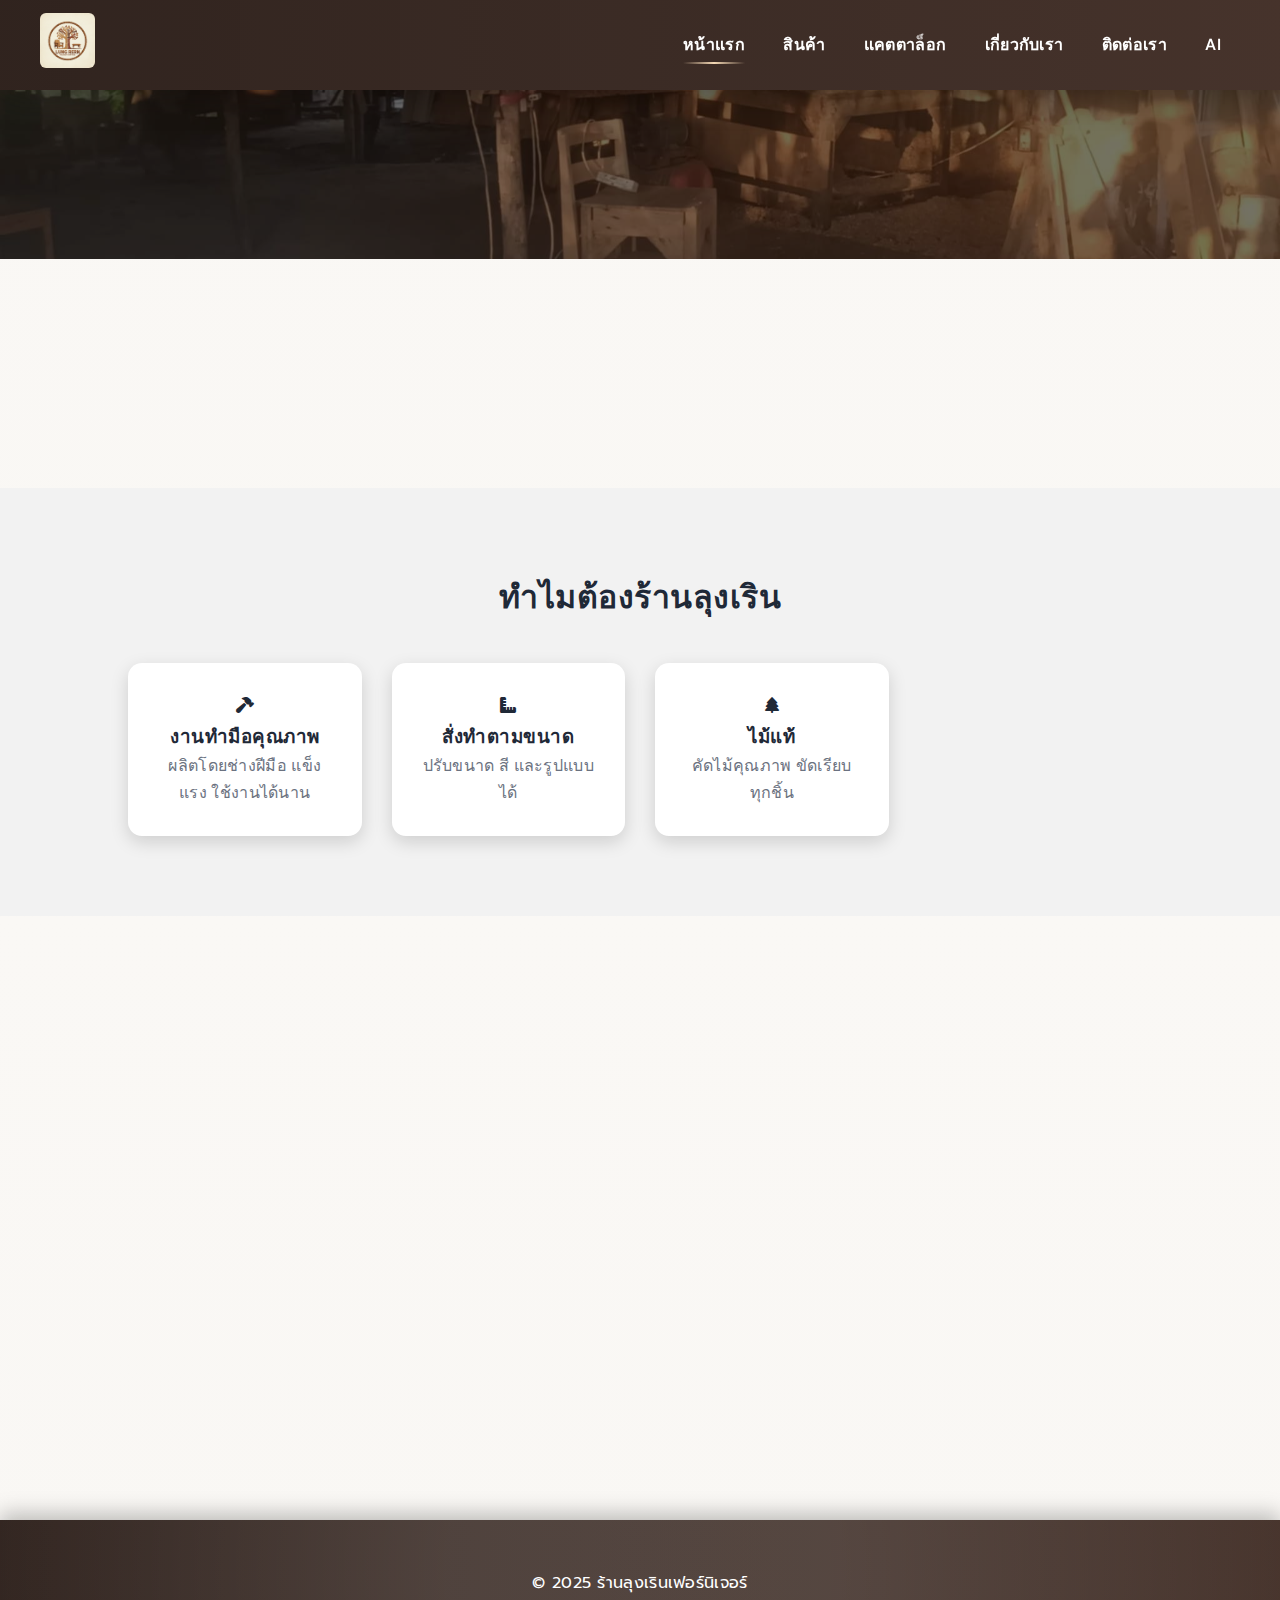
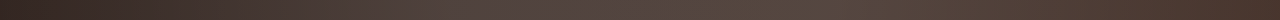
<file: index.html>
<!DOCTYPE html>
<html lang="th">
<head>
  <meta charset="UTF-8" />
  <meta name="viewport" content="width=device-width, initial-scale=1.0" />
  <title>ร้านลุงเริน | เฟอร์นิเจอร์ไม้พาเลท</title>

  <!-- Icons & Fonts -->
  <link rel="stylesheet" href="https://cdnjs.cloudflare.com/ajax/libs/font-awesome/6.5.0/css/all.min.css">
  <link href="https://fonts.googleapis.com/css2?family=Prompt:wght@300;400;500;600&family=Playfair+Display:wght@500;600;700&display=swap" rel="stylesheet">

  <!-- CSS -->
  <link rel="stylesheet" href="in.css">

  <link rel="preconnect" href="https://fonts.googleapis.com">
<link rel="preconnect" href="https://fonts.gstatic.com" crossorigin>

<link href="https://fonts.googleapis.com/css2?family=Noto+Sans+Thai:wght@300;400;500;600;700&family=Playfair+Display:wght@500;600;700&display=swap" rel="stylesheet">
</head>
<body>

<!-- ===== Navbar ===== -->
<nav>
  <a href="index.html" class="logo">
    <img src="img/logo.jpg" alt="ร้านลุงเริน">
  </a>

  <div class="menu">
    <a href="index.html" class="active">หน้าแรก</a>
    <a href="product.html">สินค้า</a>
    <a href="catalog.html">แคตตาล็อก</a>
    <a href="about.html">เกี่ยวกับเรา</a>
    <a href="contact.html">ติดต่อเรา</a>
    <a href="ai.html">AI</a>
    

</a>

  </div>
</nav>

<!-- ===== Hero ===== -->
<section class="hero">
  <div class="hero-content">
    <h1>เฟอร์นิเจอร์ไม้ งานทำมือ</h1>
    <p class="hero-sub">แข็งแรง • ทนทาน • ราคาถูก • สั่งทำตามขนาด</p>
    <a href="product.html" class="hero-btn">ดูสินค้า</a>
  </div>
</section>

<!-- ===== Contact Icons ===== -->
<div class="contact-icons">
  <a href="tel:0957143408" class="icon phone"><i class="fas fa-phone"></i></a>
  <a href="https://line.me/ti/p/EMlQEEs9HM" class="icon line"><i class="fab fa-line"></i></a>
  <a href="https://www.facebook.com/share/1C6vxHSXoo/?mibextid=wwXIfr" class="icon facebook"><i class="fab fa-facebook-f"></i></a>
</div>
<br>
<br>
<!-- ===== Intro ===== -->
<section class="intro-text">
  <h2>ร้านลุงเริน เฟอร์นิเจอร์ไม้</h2>
  <p>
    ผลิตและจำหน่ายเฟอร์นิเจอร์ไม้ งานทำมือ แข็งแรง ทนทาน  
    เหมาะสำหรับบ้าน ร้านกาแฟ และร้านอาหาร  
    รับสั่งทำตามขนาดและความต้องการของลูกค้า
  </p>
</section>

<!-- ===== Why Us ===== -->
<section class="why-us">

  <h2 class="section-title animate">ทำไมต้องร้านลุงเริน</h2>

  <div class="why-grid">

    <div class="why-card animate">
      <i class="fas fa-hammer"></i>
      <h3>งานทำมือคุณภาพ</h3>
      <p>ผลิตโดยช่างฝีมือ แข็งแรง ใช้งานได้นาน</p>
    </div>

    <div class="why-card animate">
      <i class="fas fa-ruler-combined"></i>
      <h3>สั่งทำตามขนาด</h3>
      <p>ปรับขนาด สี และรูปแบบได้</p>
    </div>

    <div class="why-card animate">
      <i class="fas fa-tree"></i>
      <h3>ไม้แท้</h3>
      <p>คัดไม้คุณภาพ ขัดเรียบทุกชิ้น</p>
    </div>

    <div class="why-card animate">
      <i class="fas fa-truck"></i>
      <h3>จัดส่งทั่วประเทศ</h3>
      <p>แพ็คแน่นหนา ส่งถึงหน้าบ้าน</p>
    </div>

  </div>

</section>

<!-- ===== Products ===== -->
 <br>
<section class="recommended">

  <h2 class="section-title animate">สินค้าแนะนำ</h2>

  <div class="product-grid">

    <div class="product-card animate">
      <img src="img/g7.jpg">
      <h3>เก้าอี้ไม้</h3>
      <p class="price">฿250</p>
      <a href="g1.html" class="btn">ดูสินค้า</a>
    </div>

    <div class="product-card animate">
      <img src="img/t1.jpg">
      <h3>โต๊ะไม้</h3>
      <p class="price">฿500</p>
      <a href="t4.html" class="btn">ดูสินค้า</a>
    </div>

    <div class="product-card animate">
      <img src="img/cc1.png">
      <h3>ชั้นวางของไม้</h3>
      <p class="price">฿350</p>
      <a href="cc.html" class="btn">ดูสินค้า</a>
    </div>

  </div>

</section>
<!-- ===== Footer ===== -->
<footer>
  © 2025 ร้านลุงเรินเฟอร์นิเจอร์
</footer>
<script>

const observer = new IntersectionObserver((entries)=>{

  entries.forEach((entry,index)=>{

    if(entry.isIntersecting){

      setTimeout(()=>{
        entry.target.classList.add("show");
      }, index * 200);

    }

  });

});


document.querySelectorAll(".animate").forEach(el=>{

  observer.observe(el);

});

</script>
</body>
</html>
</file>
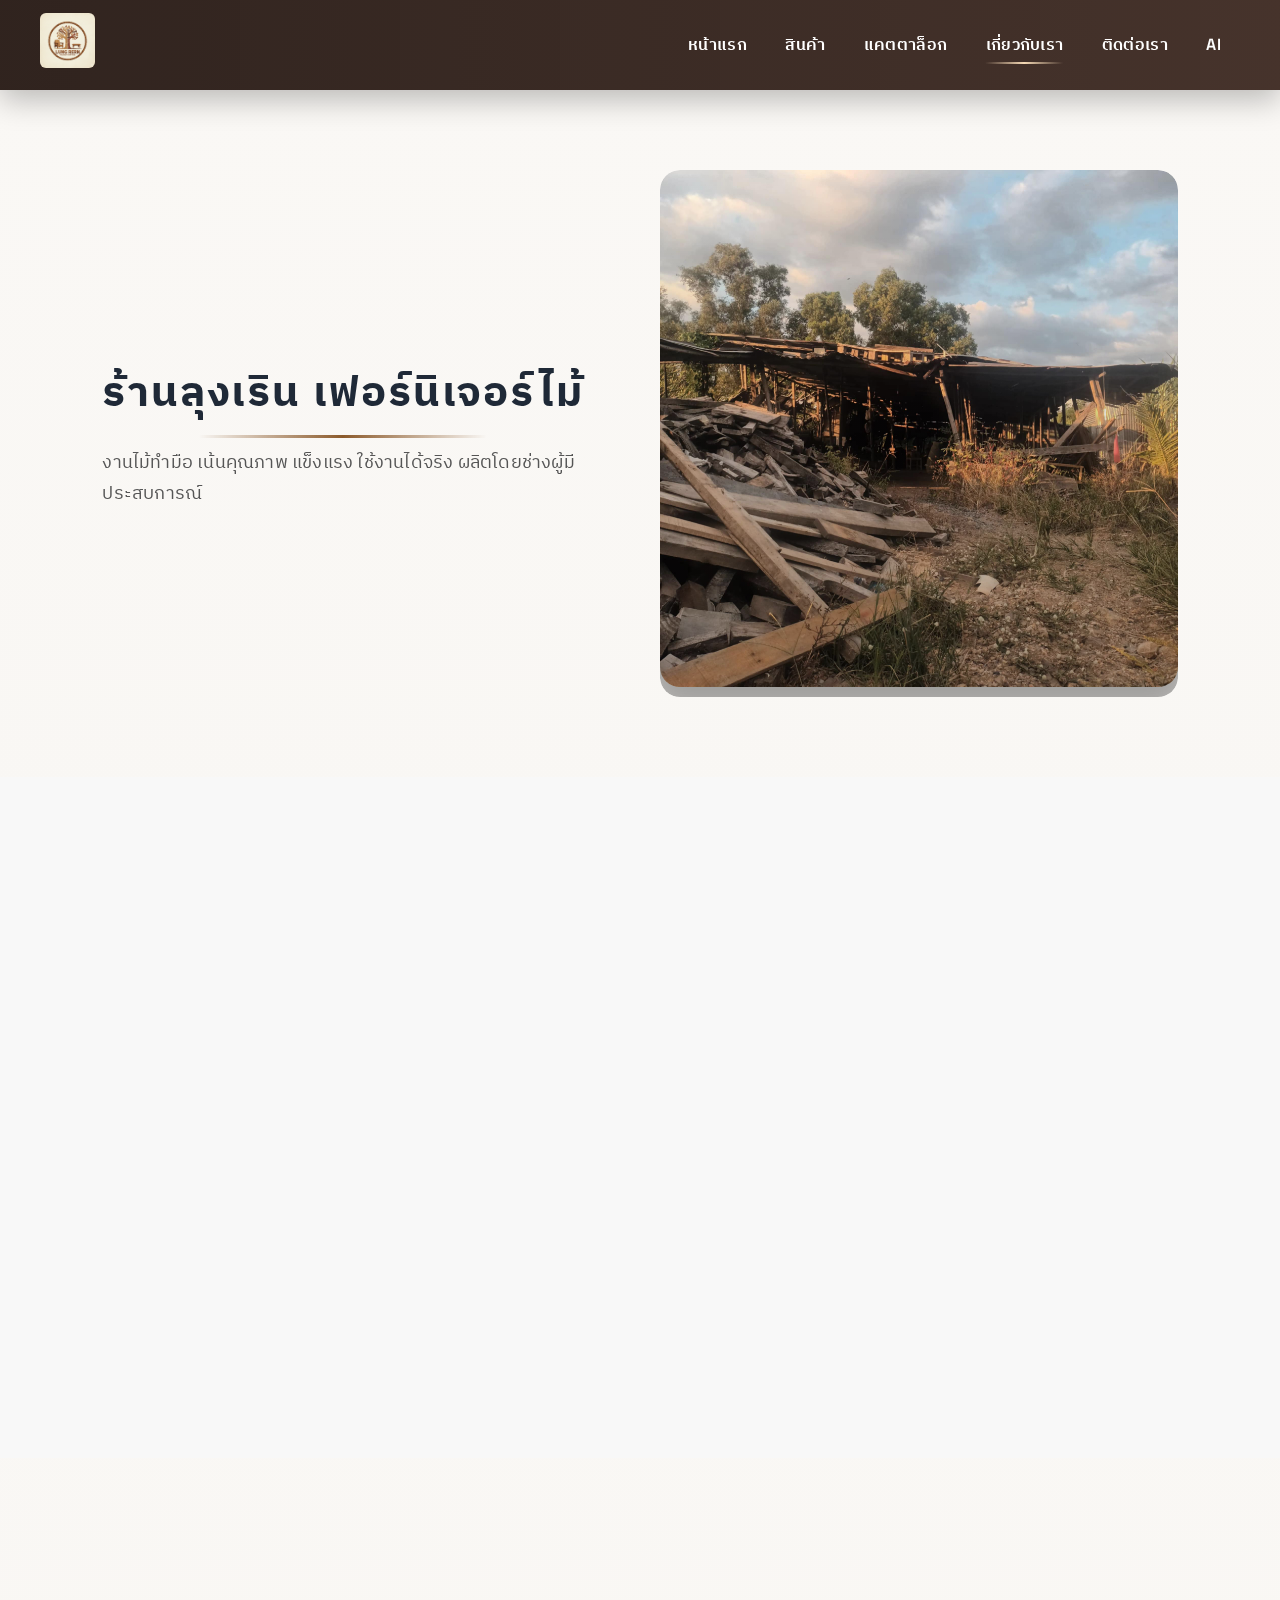
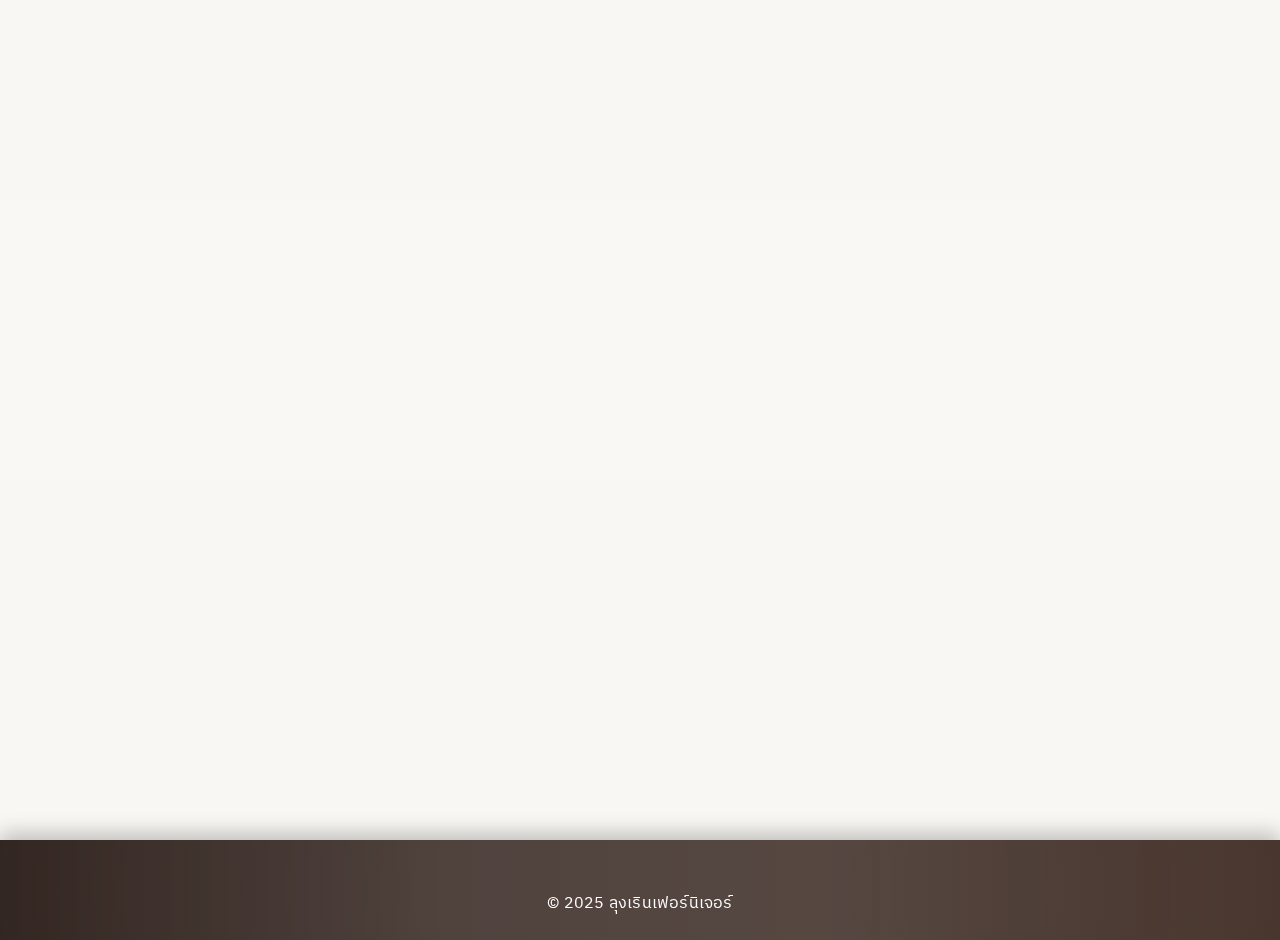
<file: about.html>
<!DOCTYPE html>
<html lang="th">
<head>

<meta charset="UTF-8">
<meta name="viewport" content="width=device-width, initial-scale=1.0">

<title>เกี่ยวกับเรา | ลุงเรินเฟอร์นิเจอร์</title>

<!-- ICON -->
<link rel="stylesheet"
href="https://cdnjs.cloudflare.com/ajax/libs/font-awesome/6.5.0/css/all.min.css">

<!-- FONT -->
<link href="https://fonts.googleapis.com/css2?family=Prompt:wght@400;600;700&display=swap"
rel="stylesheet">

<!-- AOS -->
<link rel="stylesheet"
href="https://unpkg.com/aos@2.3.1/dist/aos.css"/>

<!-- CSS -->
<link rel="stylesheet" href="about.css">

</head>

<body>
<!-- ================= NAVBAR ================= -->
<nav>
<a href="index.html" class="logo">
<img src="img/logo.jpg">
</a>
<div class="menu">
<a href="index.html">หน้าแรก</a>
<a href="product.html">สินค้า</a>
<a href="catalog.html">แคตตาล็อก</a>
<a href="about.html" class="active">
เกี่ยวกับเรา
</a>
<a href="contact.html">
ติดต่อเรา
</a>
<a href="ai.html">AI</a>
</div>
</nav>


<!-- ================= HERO ================= -->

<section class="about-hero">
<div class="about-hero-text"
data-aos="fade-up"
data-aos-duration="1200">
<h1>
ร้านลุงเริน
เฟอร์นิเจอร์ไม้
</h1>
<p>
งานไม้ทำมือ เน้นคุณภาพ แข็งแรง ใช้งานได้จริง  
ผลิตโดยช่างผู้มีประสบการณ์
</p>
</div>
<div class="about-hero-img"
data-aos="fade-left"
data-aos-duration="1200"
data-aos-delay="300">
<img src="img/c1.jpg">
</div>
</section>



<!-- ================= STORY ================= -->

<section class="about-story">


<div class="about-img"

data-aos="fade-right"
data-aos-duration="1200">

<img src="img/c2.jpg">

</div>

<div class="about-text"
data-aos="fade-up"
data-aos-delay="200"
data-aos-duration="1200">
<h2>
เรื่องราวของเรา
</h2>
<p>
ร้านลุงเรินเริ่มต้นจากงานไม้เล็ก ๆ  
ใช้ไม้เหลือใช้มาสร้างคุณค่าใหม่
</p>
<p>

เรารับทำทั้งงานสำเร็จรูป และงานสั่งทำตามขนาด  
เหมาะสำหรับบ้าน ร้านอาหาร และร้านกาแฟ
</p>
</div>
</section>



<!-- ================= FEATURE ================= -->

<section class="about-features">


<h2

data-aos="fade-up">

ทำไมลูกค้าถึงเลือกเรา

</h2>



<div class="feature-grid">


<div class="feature-box"

data-aos="zoom-in"
data-aos-delay="100">

<i class="fas fa-hammer"></i>

<h3>

งานทำมือ

</h3>

<p>

ใส่ใจทุกขั้นตอน

</p>

</div>



<div class="feature-box"

data-aos="zoom-in"
data-aos-delay="200">

<i class="fas fa-tree"></i>

<h3>

เป็นมิตรต่อสิ่งแวดล้อม

</h3>

<p>

ใช้ไม้พาเลท

</p>

</div>



<div class="feature-box"

data-aos="zoom-in"
data-aos-delay="300">

<i class="fas fa-ruler-combined"></i>

<h3>

สั่งทำได้

</h3>

<p>
เลือกขนาดได้
</p>
</div>
<div class="feature-box"

data-aos="zoom-in"
data-aos-delay="400">

<i class="fas fa-handshake"></i>

<h3>

จริงใจต่อลูกค้า
</h3>
<p>
ดูแลหลังการขาย
</p>
</div>
</div>
</section>
<!-- ================= GALLERY ================= -->
<section class="about-gallery">
<h2
data-aos="fade-up">
บรรยากาศที่ทำงาน
</h2>
<div class="gallery-grid">
<img src="img/c3.jpg"
data-aos="fade-up"
data-aos-delay="100">
<img src="img/c4.jpg"
data-aos="fade-up"
data-aos-delay="200">
<img src="img/c5.jpg"
data-aos="fade-up"
data-aos-delay="300">
<img src="img/c6.jpg"
data-aos="fade-up"
data-aos-delay="400">
</div>

</section>
<!-- ================= FOOTER ================= -->
<footer>
© 2025 ลุงเรินเฟอร์นิเจอร์

</footer>
<!-- ================= AOS SCRIPT ================= -->
<script src="https://unpkg.com/aos@2.3.1/dist/aos.js"></script>
<script>
AOS.init({
duration:1200,
once:true,
offset:100,
easing:'ease-in-out',

});
</script>
</body>

</html>
</file>
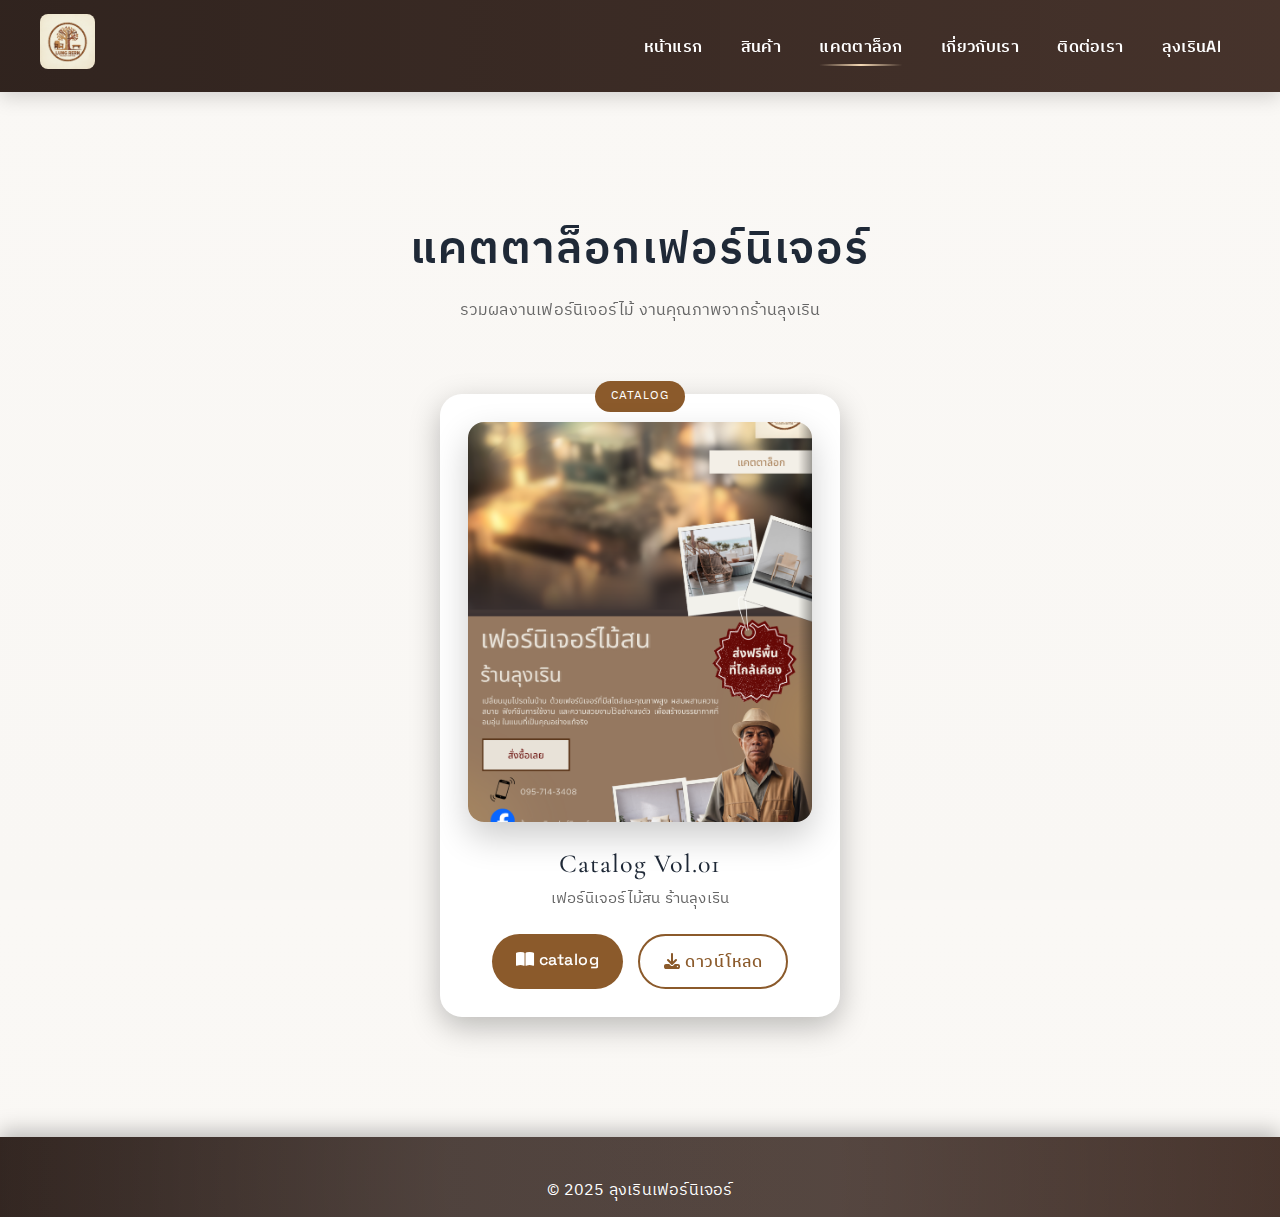
<file: catalog.html>
<!DOCTYPE html>
<html lang="th">
<head>
  <meta charset="UTF-8" />
  <meta name="viewport" content="width=device-width, initial-scale=1.0" />
  <title>แคตตาล็อกเฟอร์นิเจอร์</title>
  <link rel="stylesheet" href="https://cdnjs.cloudflare.com/ajax/libs/font-awesome/6.5.0/css/all.min.css">

  <!-- Fonts -->
  <link href="https://fonts.googleapis.com/css2?family=Prompt:wght@400;600;700&display=swap" rel="stylesheet">
  <link rel="stylesheet" href="https://cdnjs.cloudflare.com/ajax/libs/font-awesome/6.5.0/css/all.min.css">
  <!-- CSS -->
  <link rel="stylesheet" href="https://unpkg.com/swiper/swiper-bundle.min.css" />
  <link rel="stylesheet" href="https://unpkg.com/aos@2.3.1/dist/aos.css" />
  <link rel="stylesheet" href="catalog.css" />
</head>
<body>

<!-- ===== Navbar ===== -->
<nav>
  <a href="index.html" class="logo">
    <img src="img/logo.jpg" alt="ร้านลุงเริน">
  </a>

  <div class="menu">
    <a href="index.html" >หน้าแรก</a>
    <a href="product.html">สินค้า</a>
    <a href="catalog.html" class="active">แคตตาล็อก</a>
    <a href="about.html">เกี่ยวกับเรา</a>
    <a href="contact.html">ติดต่อเรา</a>
    <a href="ai.html">ลุงเรินAI</a>
</a>

  </div>
</nav>

<section class="catalog-section">
  <h1 class="catalog-title">แคตตาล็อกเฟอร์นิเจอร์</h1>
  <p class="catalog-subtitle">
    รวมผลงานเฟอร์นิเจอร์ไม้ งานคุณภาพจากร้านลุงเริน
  </p>

  <div class="catalog-grid">

    <!-- เล่มที่ 1 -->
    <div class="catalog-book">
      <div class="book-cover">
        <img src="img/1.png" alt="Catalog 01">
      </div>
      <h3>Catalog Vol.01</h3>
      <p>เฟอร์นิเจอร์ไม้สน ร้านลุงเริน</p>
      <div class="book-buttons">
        <a href="https://online.fliphtml5.com/kkoo9421/catalog-l7Od/" target="_blank" class="btn view">
          <i class="fas fa-book-open"></i> catalog
        </a>
        <a href="t/catalog.pdf" download class="btn download">
          <i class="fas fa-download"></i> ดาวน์โหลด
        </a>
      </div>
    </div>

  </div>
</section>



<footer>© 2025 ลุงเรินเฟอร์นิเจอร์</footer>
<script>

/* ===== PREMIUM SCROLL REVEAL ===== */

const observer = new IntersectionObserver((entries)=>{

entries.forEach((entry)=>{

if(entry.isIntersecting){

entry.target.classList.add("show");

}

});

},{threshold:.2});


document.querySelectorAll(

'.catalog-title, .catalog-subtitle, .catalog-book'

).forEach((el)=>{

observer.observe(el);

});

</script>
</body>
</html>
</file>
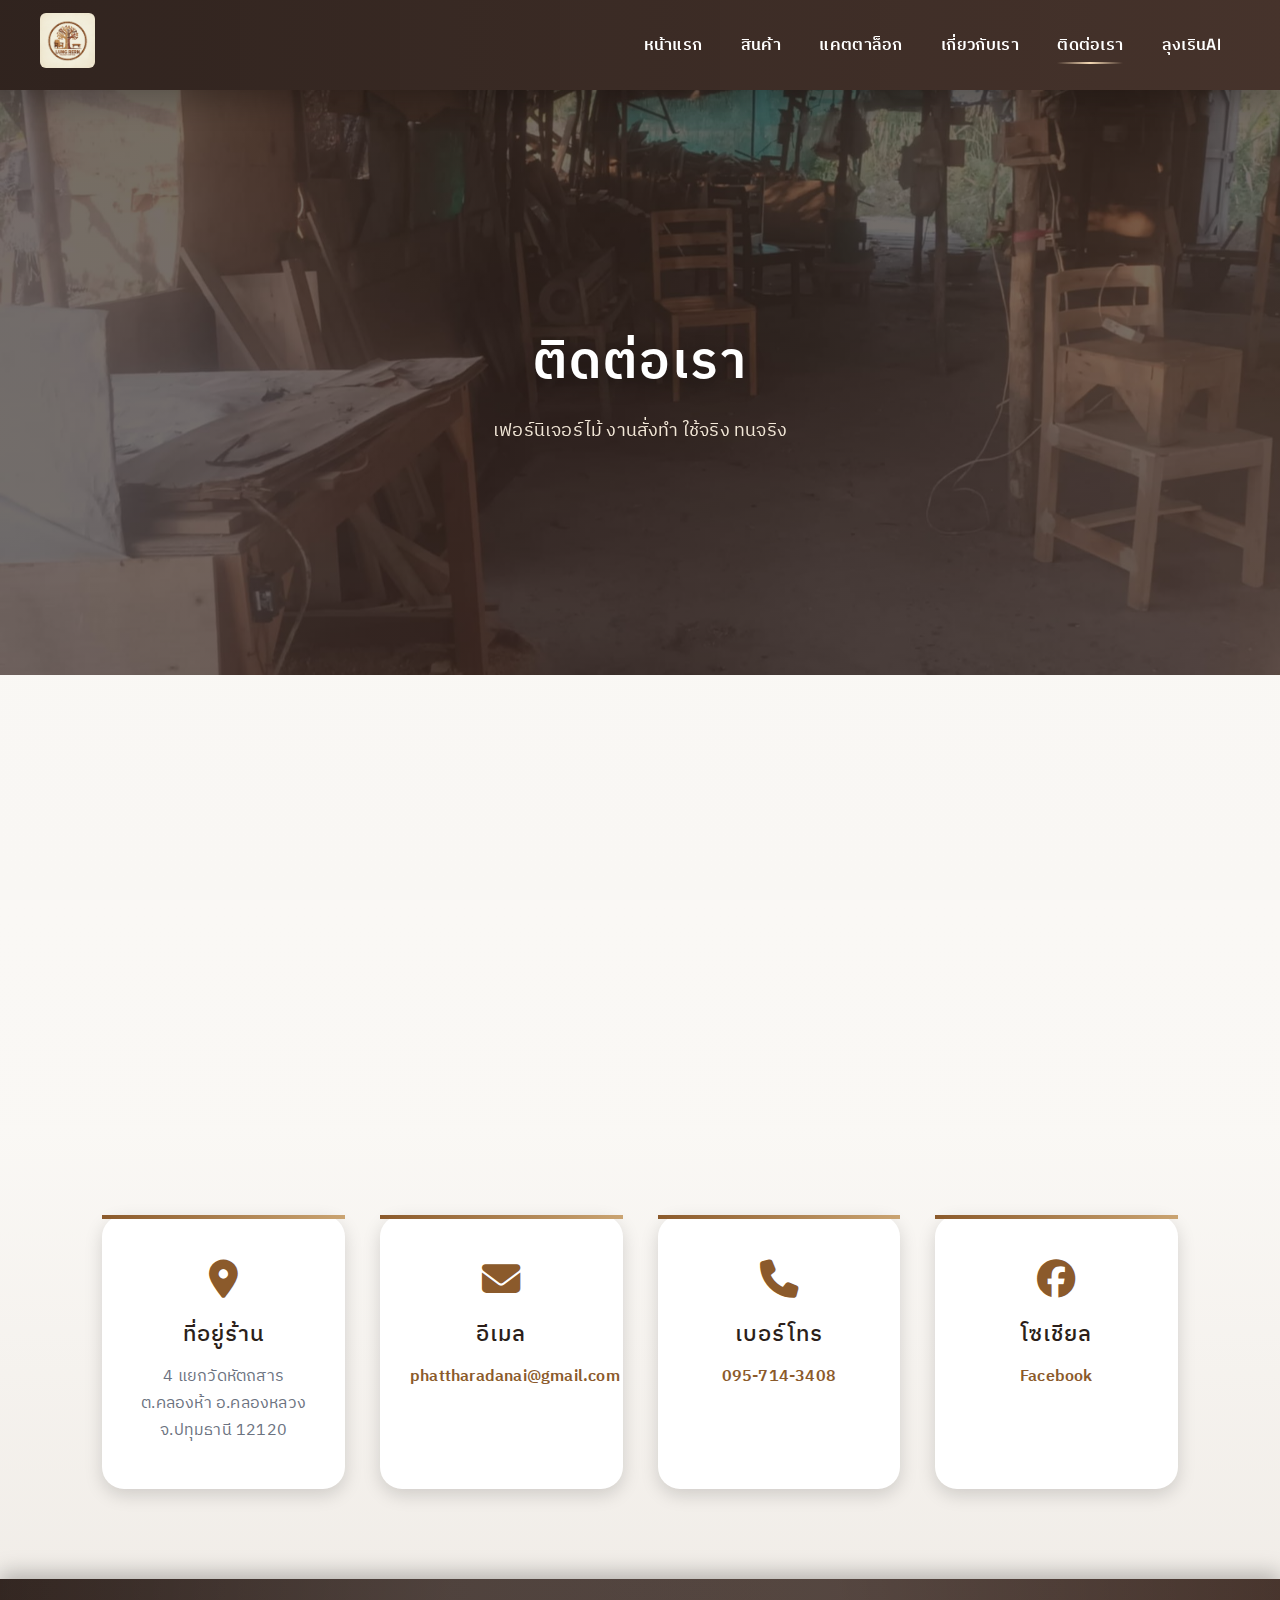
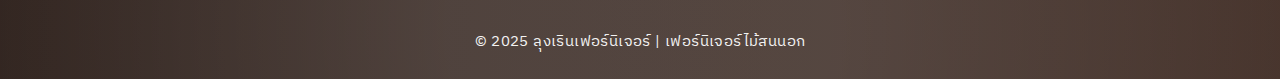
<file: contact.html>
<!DOCTYPE html>
<html lang="th">
<head>
  <meta charset="UTF-8" />
  <meta name="viewport" content="width=device-width, initial-scale=1.0" />
  <title>ติดต่อเรา | ลุงเรินเฟอร์นิเจอร์</title>

  <!-- Icons -->
  <link rel="stylesheet" href="https://cdnjs.cloudflare.com/ajax/libs/font-awesome/6.5.0/css/all.min.css">

  <!-- Font -->
  <link href="https://fonts.googleapis.com/css2?family=Prompt:wght@400;600;700&display=swap" rel="stylesheet">

  <!-- CSS -->
  <link rel="stylesheet" href="contact.css">
  <link rel="stylesheet"
href="https://unpkg.com/aos@2.3.1/dist/aos.css"/>
</head>

<body>

<!-- ===== NAVBAR (เดิม) ===== -->
<!-- ===== Navbar ===== -->
<nav>
  <a href="index.html" class="logo">
    <img src="img/logo.jpg" alt="ร้านลุงเริน">
  </a>

  <div class="menu">
    <a href="index.html" >หน้าแรก</a>
    <a href="product.html">สินค้า</a>
    <a href="catalog.html">แคตตาล็อก</a>
    <a href="about.html">เกี่ยวกับเรา</a>
    <a href="contact.html" class="active">ติดต่อเรา</a>
    <a href="ai.html">ลุงเรินAI</a>
</a>

  </div>
</nav>

<main>

<!-- ===== HERO ===== -->
<section class="hero">

  <div class="hero-content"
  data-aos="fade-up">

    <h1 data-aos="fade-up" data-aos-delay="100">
      ติดต่อเรา
    </h1>

    <p data-aos="fade-up" data-aos-delay="300">
      เฟอร์นิเจอร์ไม้ งานสั่งทำ ใช้จริง ทนจริง
    </p>

  </div>

</section>


<!-- ===== MAP ===== -->
<section class="contact-map">
  <iframe 
    src="https://www.google.com/maps/embed?pb=!1m17!1m12!1m3!1d241.8563435132135!2d100.71025634165692!3d14.094790381981854!2m3!1f0!2f0!3f0!3m2!1i1024!2i768!4f13.1!3m2!1m1!2zMTTCsDA1JzQxLjMiTiAxMDDCsDQyJzM3LjIiRQ!5e0!3m2!1sth!2sth!4v1765943984903!5m2!1sth!2sth"
    width="100%"
    height="450"
    style="border:0;"
    allowfullscreen=""
    loading="lazy"
    referrerpolicy="no-referrer-when-downgrade">
  </iframe>
</section>

<!-- ===== CONTACT INFO ===== -->
<section class="contact-info">

  <div class="contact-box">
    <i class="fa-solid fa-location-dot"></i>
    <h3>ที่อยู่ร้าน</h3>
    <p>
      4 แยกวัดหัตถสาร<br>
      ต.คลองห้า อ.คลองหลวง<br>
      จ.ปทุมธานี 12120
    </p>
  </div>

  <div class="contact-box">
    <i class="fa-solid fa-envelope"></i>
    <h3>อีเมล</h3>
    <p>
      <a href="mailto:phattharadanai@gmail.com">
        phattharadanai@gmail.com
      </a>
    </p>
  </div>

  <div class="contact-box">
    <i class="fa-solid fa-phone"></i>
    <h3>เบอร์โทร</h3>
    <p>
      <a href="tel:095-714-3408">095-714-3408</a>
    </p>
  </div>

  <div class="contact-box">
    <i class="fa-brands fa-facebook"></i>
    <h3>โซเชียล</h3>
    <p>
      <a href="https://www.facebook.com/share/1C6vxHSXoo/?mibextid=wwXIfr">Facebook</a><br>
    </p>
  </div>

</section>

</main>

<!-- ===== FOOTER (เดิม) ===== -->
<footer>
  <p>© 2025 ลุงเรินเฟอร์นิเจอร์ | เฟอร์นิเจอร์ไม้สนนอก</p>
</footer>
<script src="https://unpkg.com/aos@2.3.1/dist/aos.js"></script>

<script>

AOS.init({

duration:1200,
once:true,
offset:100,

});

</script>
</body>
</html>
</file>
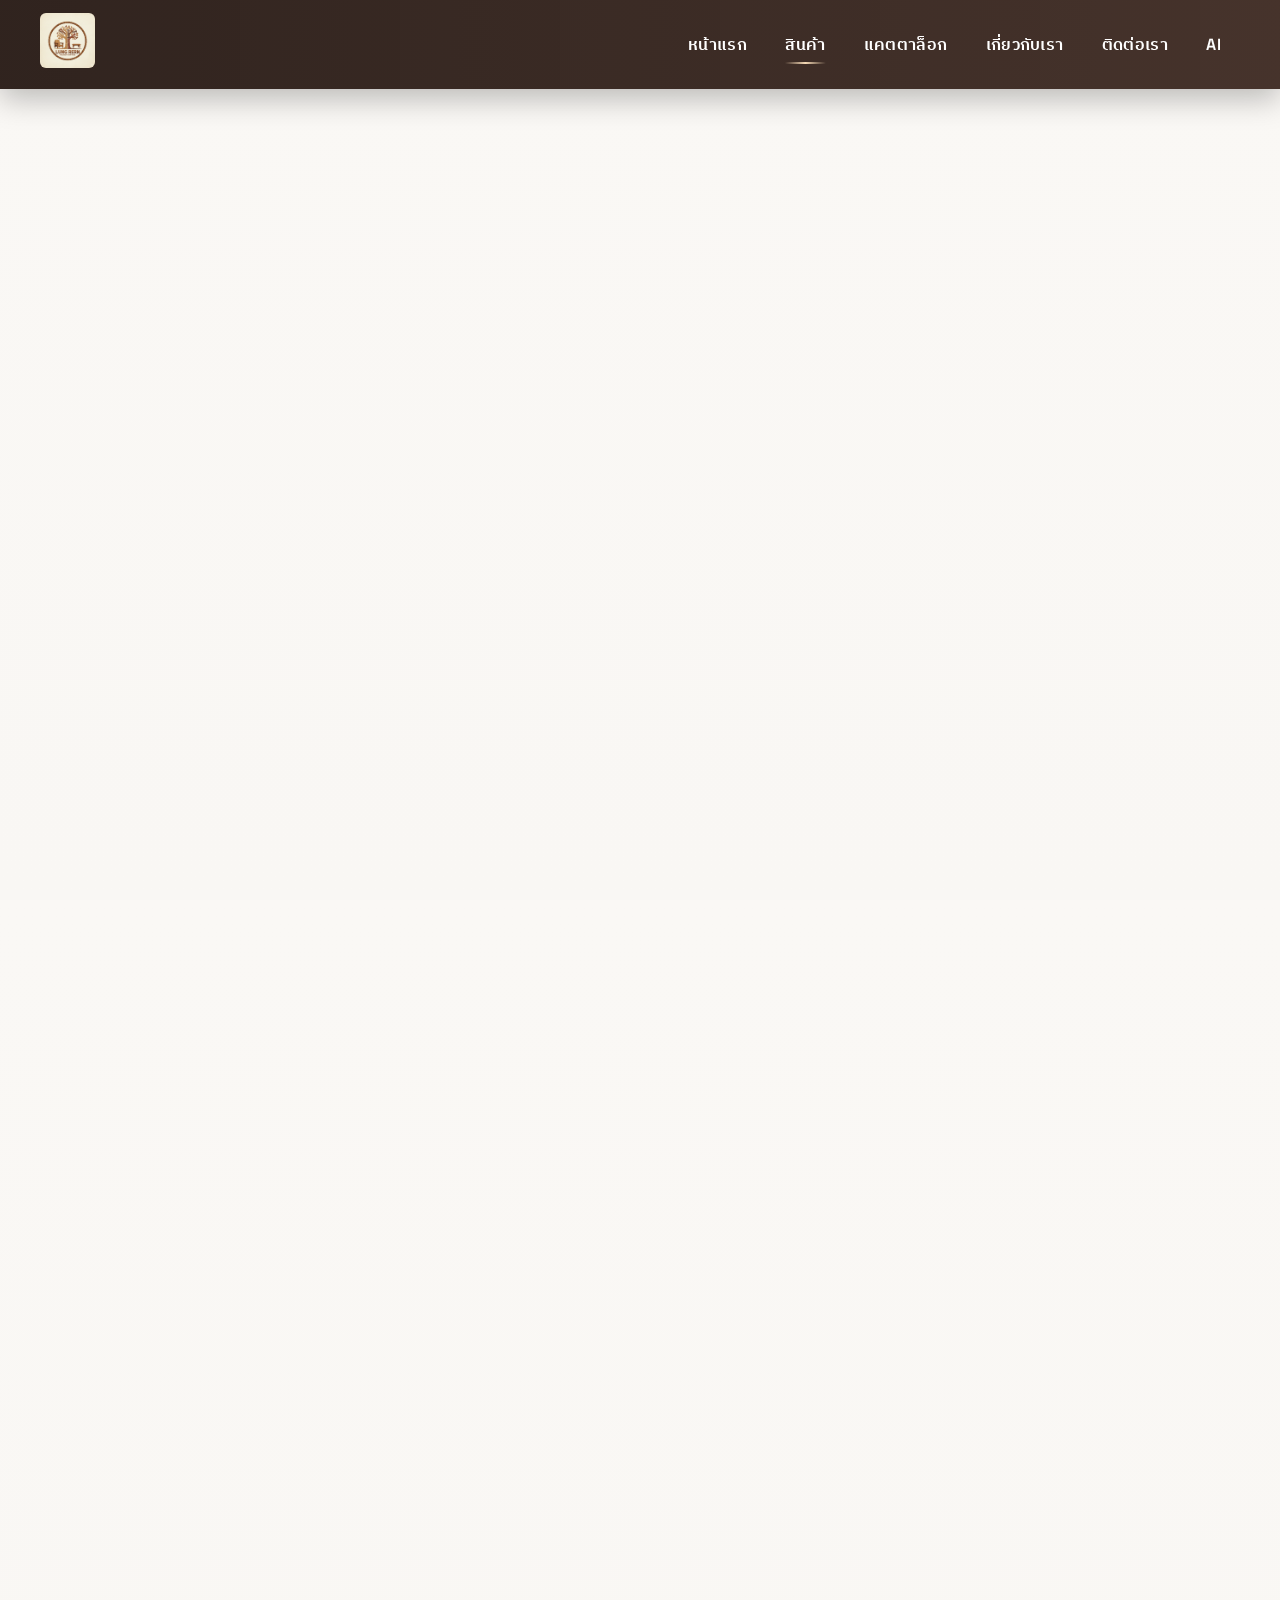
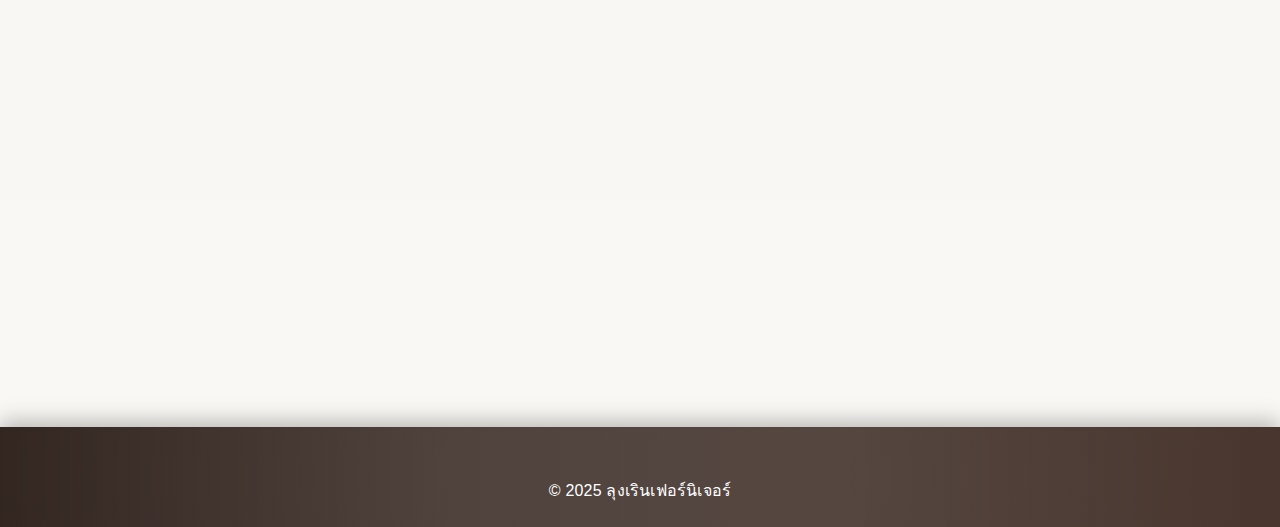
<file: product.html>
<!DOCTYPE html>
<html lang="th">
<head>
  <meta charset="UTF-8" />
  <meta name="viewport" content="width=device-width, initial-scale=1.0" />
  <title>สินค้า | ลุงเรินเฟอร์นิเจอร์</title>

  <!-- Fonts -->
  <link href="https://fonts.googleapis.com/css2?family=Prompt:wght@400;500;600;700&display=swap" rel="stylesheet">

  <!-- Icons -->
  <link rel="stylesheet" href="https://cdnjs.cloudflare.com/ajax/libs/font-awesome/6.5.0/css/all.min.css">

  <!-- CSS -->
  <link rel="stylesheet" href="so.css">
</head>

<body>

<!-- ===== Navbar ===== -->
<nav>
  <a href="index.html" class="logo">
    <img src="img/logo.jpg" alt="ร้านลุงเริน">
  </a>

  <div class="menu">
    <a href="index.html" >หน้าแรก</a>
    <a href="product.html" class="active">สินค้า</a>
    <a href="catalog.html">แคตตาล็อก</a>
    <a href="about.html">เกี่ยวกับเรา</a>
    <a href="contact.html">ติดต่อเรา</a>
    <a href="ai.html">AI</a>
</a>

  </div>
</nav>


<!-- ===== Page Header ===== -->
<header class="page-header">
  <h1>สินค้าของเรา</h1>
  <p>เฟอร์นิเจอร์ไม้ งานทำมือ แข็งแรง ใช้งานจริง</p>
</header>

<!-- ===== Main Layout ===== -->
<main class="product-layout">

  <!-- Filter -->
  <aside class="filter-panel">
    <h3>ตัวกรองสินค้า</h3>

    <div class="filter-group">
      <span>ประเภท</span>
      <label><input type="checkbox" value="chair" checked> เก้าอี้</label>
      <label><input type="checkbox" value="table" checked> โต๊ะ</label>
      <label><input type="checkbox" value="shelf" checked> ชั้นวาง</label>
    </div>

    <div class="filter-group">
      <span>ราคาไม่เกิน</span>
      <label><input type="radio" name="price" value="500"> 500 บาท</label>
      <label><input type="radio" name="price" value="1000"> 1,000 บาท</label>
      <label><input type="radio" name="price" value="99999" checked> ทั้งหมด</label>
    </div>
  </aside>

  <!-- Products -->
  <section class="product-grid" id="productGrid">

    <article class="product-card" data-type="chair" data-price="250">
      <img src="img/g7.jpg">
      <div class="info">
        <h4>เก้าอี้ไม้</h4>
        <p class="price">฿250</p>
        <a href="g1.html" class="btn">ดูรายละเอียด</a>
      </div>
    </article>

    <article class="product-card" data-type="table" data-price="500">
      <img src="img/t1.jpg">
      <div class="info">
        <h4>โต๊ะไม้</h4>
        <p class="price">฿500</p>
        <a href="t4.html" class="btn">ดูรายละเอียด</a>
      </div>
    </article>

    <article class="product-card" data-type="shelf" data-price="350">
      <img src="img/cc1.png">
      <div class="info">
        <h4>ชั้นวางของไม้</h4>
        <p class="price">฿350</p>
        <a href="cc.html" class="btn">ดูรายละเอียด</a>
      </div>
    </article>
    <article class="product-card" data-type="chair" data-price="120">
      <img src="img/s0.jpg">
      <div class="info">
        <h4>เก้าอี้ซักผ้า</h4>
        <p class="price">฿120</p>
        <a href="s.html" class="btn">ดูรายละเอียด</a>
      </div>
    </article>

    <article class="product-card" data-type="shelf" data-price="690">
      <img src="img/ch1.png">
      <div class="info">
        <h4>ชั้นวางของไม้ (60*40*100)</h4>
        <p class="price">฿690</p>
        <a href="ch.html" class="btn">ดูรายละเอียด</a>
      </div>
    </article>

     <article class="product-card" data-type="chair" data-price="890">
      <img src="img/p1.jpg">
      <div class="info">
        <h4>เก้าอี้พนักพิง</h4>
        <p class="price">฿890</p>
        <a href="p.html" class="btn">ดูรายละเอียด</a>
      </div>
    </article>

       <article class="product-card" data-type="chair" data-price="150">
      <img src="img/l1.jpg">
      <div class="info">
        <h4>เก้าอี้หัวโล้น</h4>
        <p class="price">฿150</p>
        <a href="Bald.html" class="btn">ดูรายละเอียด</a>
      </div>
    </article>

  </section>
</main>


<footer>
  © 2025 ลุงเรินเฟอร์นิเจอร์
</footer>

<script>
const typeChecks = document.querySelectorAll('input[type="checkbox"]');
const priceRadios = document.querySelectorAll('input[name="price"]');
const products = document.querySelectorAll('.product-card');

function filterProducts(){

  // ประเภทที่เลือก
  const types = Array.from(typeChecks)
    .filter(c => c.checked)
    .map(c => c.value);

  // แปลงเป็นตัวเลข
  const maxPrice = parseInt(
    document.querySelector('input[name="price"]:checked').value
  );

  products.forEach(p => {

    const type = p.dataset.type;
    const price = parseInt(p.dataset.price); // สำคัญมาก

    if (types.includes(type) && price <= maxPrice) {
      p.style.display = "block";
    } else {
      p.style.display = "none";
    }

  });
}

// เพิ่ม event
typeChecks.forEach(el => el.addEventListener("change", filterProducts));
priceRadios.forEach(el => el.addEventListener("change", filterProducts));

// เรียกตอนโหลดหน้า
filterProducts();
</script>


</body>
</html>
</file>
<file: in.css>
/* ===== PROFESSIONAL FONT IMPORT ===== */

@import url('https://fonts.googleapis.com/css2?family=DM+Sans:wght@300;400;500;600;700&family=Playfair+Display:wght@500;600;700&display=swap');


/* ===== BODY ===== */

body{

  font-family:'DM Sans',sans-serif;

  font-weight:400;

  font-size:16px;

  letter-spacing:.3px;

  color:#1f2937;

}


/* ===== MAIN TITLE ===== */

h1{

  font-family:'Playfair Display',serif;

  font-weight:700;

  letter-spacing:1.2px;

}


/* ===== SUB TITLE ===== */

h2,h3,.section-title{

  font-family:'Playfair Display',serif;

  font-weight:600;

  letter-spacing:.5px;

}


/* ===== MENU ===== */

.menu a{

  font-family:'DM Sans',sans-serif;

  font-weight:500;

  letter-spacing:.5px;

}


/* ===== BUTTON ===== */

.btn,
.hero-btn{

  font-family:'DM Sans',sans-serif;

  font-weight:500;

}


/* ===== PRICE ===== */

.price{

  font-family:'DM Sans',sans-serif;

  font-weight:700;

  font-size:20px;

  letter-spacing:.5px;

}


/* ===== DESCRIPTION ===== */

p{

  font-family:'DM Sans',sans-serif;

  font-weight:400;

  color:#6b7280;

}


:root{
  --wood-dark:#2c1f1a;
  --wood-main:#8b5a2b;
  --wood-light:#f8f7f7;
  --bg-light:#f9f7f4;
  --text-dark:#1f2937;
  --text-gray:#6b7280;

  --shadow-lg:0 10px 30px rgba(0,0,0,.25);
  --shadow-soft:0 6px 18px rgba(0,0,0,.15);
}

/* ===== Reset ===== */
*{
  box-sizing:border-box;
  margin:0;
  padding:0;
}

/* ===== Page Layout ===== */
html,body{
  height:100%;
}

body{
  font-family:'Prompt',sans-serif;
  background:
    linear-gradient(180deg,#faf8f5,var(--bg-light));
  color:var(--text-dark);
  line-height:1.7;
  overflow-x:hidden;

  display:flex;
  flex-direction:column;
}

/* ===== Navbar ===== */
nav{
  background:
    linear-gradient(
      to right,
      rgba(44,31,26,.98),
      rgba(60,40,32,.95)
    );
  display:flex;
  justify-content:space-between;
  align-items:center;
  padding:0.8rem 2.5rem;
  position:sticky;
  top:0;
  z-index:1000;
  box-shadow:var(--shadow-lg);
  backdrop-filter:blur(6px);
}

nav .logo img{
  height:55px;
  transition:transform .3s ease;
}

nav .logo img:hover{
  transform:scale(1.05);
}

nav .menu{
  display:flex;
  align-items:center;
}

nav .menu a{
  color:#fff;
  margin:0 1.2rem;
  text-decoration:none;
  font-weight:600;
  letter-spacing:.3px;
  position:relative;
  padding:6px 0;
  transition:color .3s ease;
}

nav .menu a:hover{
  color:#f5d9b5;
}

nav .menu a::after{
  content:"";
  position:absolute;
  width:0%;
  height:2px;
  bottom:0;
  left:50%;
  transform:translateX(-50%);
  background:linear-gradient(
    to right,
    transparent,
    #f5d9b5,
    transparent
  );
  transition:width .3s ease;
}

nav .menu a:hover::after,
nav .menu a.active::after{
  width:100%;
}

/* ===== Footer ===== */
footer{
  margin-top:auto;
  background:
    linear-gradient(
      to right,
      rgba(44,31,26,.98),
      rgba(60,40,32,.95)
    );
  color:#fff;
  padding:50px 20px;
  text-align:center;
  position:relative;
  overflow:hidden;
  box-shadow:0 -6px 20px rgba(0,0,0,.25);
}

footer::before{
  content:"";
  position:absolute;
  inset:-50%;
  background:
    radial-gradient(circle,
      rgba(255,255,255,0.12) 15%,
      transparent 55%);
  animation:rotateGlow 18s linear infinite;
  pointer-events:none;
}

footer p{
  font-size:.95rem;
  letter-spacing:.4px;
  color:#f3f3f3;
}

footer *{
  position:relative;
  z-index:1;
}

/* ===== Animation ===== */
@keyframes rotateGlow{
  from{transform:rotate(0deg);}
  to{transform:rotate(360deg);}
}

nav img{height:55px;border-radius:6px;}
.menu a{
  color:#fff;
  margin:0 18px;
  text-decoration:none;
  font-weight:600;
  position:relative;
}
.menu a::after{
  content:"";
  position:absolute;
  left:50%;
  bottom:-6px;
  width:0;
  height:2px;
  background:#f5d9b5;
  transform:translateX(-50%);
  transition:.3s;
}
.menu a:hover::after,.menu a.active::after{width:100%;}

/* Hero */
.hero{
  height:80vh;
  background:url("img/c2.jpg") center/cover no-repeat;
  position:relative;
  display:flex;
  align-items:center;
  justify-content:center;
}
.hero::before{
  content:"";
  position:absolute;
  inset:0;
  background:rgba(0,0,0,.55);
}
.hero-content{
  position:relative;
  color:#fff;
  text-align:center;
}
.hero h1{font-size:3rem;}
.hero p{margin:12px 0 20px;}
.hero-btn{
  padding:14px 40px;
  background:var(--wood-main);
  border-radius:40px;
  color:#fff;
  text-decoration:none;
}

/* Contact Icons */
.contact-icons{
  display:flex;
  justify-content:center;
  gap:30px;
  margin:50px 0;
}
.contact-icons a{text-decoration:none;}
.icon{
  width:55px;height:55px;
  border-radius:50%;
  display:flex;
  align-items:center;
  justify-content:center;
  color:#fff;
}

.phone{background:#4caf50}
.line{background:#00c300}
.facebook{background:#1877f2}

/* Sections */
.section-title{text-align:center;font-size:32px;margin-bottom:40px;}
.intro-text{max-width:800px;margin:0 auto 80px;text-align:center;}

.why-us{padding:80px 10%;background:#f2f2f2;}
.why-grid{
  display:grid;
  grid-template-columns:repeat(auto-fit,minmax(220px,1fr));
  gap:30px;
}
.why-card{
  background:#fff;
  padding:30px;
  border-radius:14px;
  text-align:center;
  box-shadow:var(--shadow-soft);
}

/* Products */
.product-grid{
  max-width:1100px;
  margin:0 auto 100px;
  padding:0 20px;
  display:grid;
  grid-template-columns:repeat(auto-fit,minmax(260px,1fr));
  gap:30px;
}
.product-card{
  background:#fff;
  border-radius:22px;
  overflow:hidden;
  text-align:center;
  box-shadow:var(--shadow-soft);
}
.product-card{
  transition:transform .35s ease, box-shadow .35s ease;
}

.product-card:hover{
  transform:translateY(-10px);
  box-shadow:0 18px 40px rgba(0,0,0,.25);
}
.product-card img{
  width:100%;
  height:220px;
  object-fit:contain;
  background:#f3f3f3;
  padding:12px;
  transition:transform .4s ease;
}

.product-card:hover img{
  transform:scale(1.08);
}
.price{color:var(--wood-main);font-weight:600;}
.btn{
  display:inline-block;
  margin:14px 0 26px;
  padding:10px 26px;
  background:var(--wood-dark);
  color:#fff;
  border-radius:30px;
  text-decoration:none;
}
/* ===== Login Icon ===== */
.login-icon{
  width:42px;
  height:42px;
  margin-left:18px;

  background:linear-gradient(145deg,#8b5a2b,#6e4622);
  border-radius:50%;

  display:flex;
  align-items:center;
  justify-content:center;

  color:#fff;
  font-size:16px;

  box-shadow:0 4px 12px rgba(0,0,0,.35);
  transition:all .3s ease;
}

.login-icon:hover{
  transform:translateY(-3px) scale(1.08);
  box-shadow:0 8px 18px rgba(0,0,0,.45);
  background:linear-gradient(145deg,#a66b35,#7a4d25);
}

.login-icon i{
  pointer-events:none;
}


.hero-sub{

  color:#ffffff;

  font-weight:500;

  letter-spacing:.5px;

}

/* =========================
INTRO LUXURY REVEAL ตั้งแต่นี้
========================= */

.intro-text{

opacity:0;

transform: translateY(60px);

animation: introReveal 1.6s ease forwards;

animation-delay: .3s;

}


/* Title */

.intro-text h2{

opacity:0;

transform: translateY(40px);

animation: introReveal 1.6s ease forwards;

animation-delay: .6s;

}


/* Paragraph */

.intro-text p{

opacity:0;

transform: translateY(40px);

animation: introReveal 1.6s ease forwards;

animation-delay: .9s;

}


/* Animation */

@keyframes introReveal{

to{

opacity:1;

transform: translateY(0);

}

}

.hero-content{
  opacity:0;
  transform:translateY(50px);
  animation: heroFadeUp 1.5s ease forwards;
}

/* animation */
@keyframes heroFadeUp{

  to{
    opacity:1;
    transform:translateY(0);
  }

}
/* ===== Contact Icons Container ===== */

.contact-icons{

  position:fixed;
  right:20px;
  bottom:30px;

  display:flex;
  flex-direction:column;
  gap:15px;

  z-index:999;

}


/* ===== Icon Style ===== */

.contact-icons .icon{

  width:55px;
  height:55px;

  display:flex;
  align-items:center;
  justify-content:center;

  border-radius:50%;

  font-size:22px;

  color:white;

  text-decoration:none;

  box-shadow:0 10px 25px rgba(0,0,0,.3);

  backdrop-filter:blur(10px);

  transition:.4s;

  opacity:0;
  transform:translateX(50px);

  animation:slideIn .6s forwards;

}


/* delay ทีละอัน */

.contact-icons .phone{

  background:#694F3C;
  animation-delay:.2s;

}

.contact-icons .line{

  background:#06C755;
  animation-delay:.4s;

}

.contact-icons .facebook{

  background:#1877F2;
  animation-delay:.6s;

}



/* hover effect */

.contact-icons .icon:hover{

  transform:scale(1.2) rotate(8deg);

  box-shadow:0 15px 35px rgba(0,0,0,.5);

}



/* slide animation */

@keyframes slideIn{

  to{

    opacity:1;
    transform:translateX(0);

  }

}

.contact-icons .icon:hover{

  transform:scale(1.2) rotate(8deg);
  box-shadow:0 0 20px rgba(0,0,0,.5);

}



/* ก่อนแสดง */

.animate{

  opacity:0;
  transform:translateY(60px);
  transition:1s;

}


/* ตอนแสดง */

.animate.show{

  opacity:1;
  transform:translateY(0);

}
.why-card{

  transition:1s cubic-bezier(.22,1,.36,1);

}

/* ===== Scroll Animation ===== */

.animate{

  opacity:0;
  transform:translateY(80px);
  transition:1s cubic-bezier(.22,1,.36,1);

}

.animate.show{

  opacity:1;
  transform:translateY(0);

}

/* ===== Product Card ===== */

.product-card{

  background:white;

  border-radius:15px;

  overflow:hidden;

  box-shadow:0 10px 30px rgba(0,0,0,.1);

  transition:.4s;

}


/* hover */

.product-card:hover{

  transform:translateY(-15px);

  box-shadow:0 25px 50px rgba(0,0,0,.25);

}


/* image zoom */

.product-card img{

  width:100%;

  transition:.5s;

}

.product-card:hover img{

  transform:scale(1.1);

}
</file>
<file: about.css>
@import url('https://fonts.googleapis.com/css2?family=Cormorant+Garamond:wght@500;600;700&family=Space+Grotesk:wght@400;500;600&family=IBM+Plex+Sans+Thai:wght@300;400;500&display=swap');


body{

  font-family:'DM Sans',sans-serif;

  font-weight:400;

  font-size:16px;

  letter-spacing:.3px;

  color:#1f2937;

}


/* ===== MAIN TITLE ===== */

h1{

  font-family:'Playfair Display',serif;

  font-weight:700;

  letter-spacing:1.2px;

}


/* ===== SUB TITLE ===== */

h2,h3,.section-title{

  font-family:'Playfair Display',serif;

  font-weight:600;

  letter-spacing:.5px;

}


/* ===== MENU ===== */

.menu a{

  font-family:'DM Sans',sans-serif;

  font-weight:500;

  letter-spacing:.5px;

}


/* ===== BUTTON ===== */

.btn,
.hero-btn{

  font-family:'DM Sans',sans-serif;

  font-weight:500;

}


/* ===== PRICE ===== */

.price{

  font-family:'DM Sans',sans-serif;

  font-weight:700;

  font-size:20px;

  letter-spacing:.5px;

}


/* ===== DESCRIPTION ===== */

p{

  font-family:'DM Sans',sans-serif;

  font-weight:400;

  color:#6b7280;

}
:root{
  --wood-dark:#2c1f1a;
  --wood-main:#8b5a2b;
  --wood-light:#f8f7f7;
  --bg-light:#f9f7f4;
  --text-dark:#1f2937;
  --text-gray:#6b7280;

  --shadow-lg:0 10px 30px rgba(0,0,0,.25);
  --shadow-soft:0 6px 18px rgba(0,0,0,.15);
}

/* ===== Reset ===== */
*{
  box-sizing:border-box;
  margin:0;
  padding:0;
}

/* ===== Page Layout ===== */
html,body{
  height:100%;
}

body{
  font-family:'Prompt',sans-serif;
  background:
    linear-gradient(180deg,#faf8f5,var(--bg-light));
  color:var(--text-dark);
  line-height:1.7;
  overflow-x:hidden;

  display:flex;
  flex-direction:column;
}

/* ===== Navbar ===== */
nav{
  background:
    linear-gradient(
      to right,
      rgba(44,31,26,.98),
      rgba(60,40,32,.95)
    );
  display:flex;
  justify-content:space-between;
  align-items:center;
  padding:0.8rem 2.5rem;
  position:sticky;
  top:0;
  z-index:1000;
  box-shadow:var(--shadow-lg);
  backdrop-filter:blur(6px);
}

nav .logo img{

  height:55px;

  border-radius:6px; /* ทำให้ขอบมน */

  transition:transform .3s ease;

}

nav .logo img:hover{
  transform:scale(1.05);
}

nav .menu{
  display:flex;
  align-items:center;
}

nav .menu a{
  color:#fff;
  margin:0 1.2rem;
  text-decoration:none;
  font-weight:600;
  letter-spacing:.3px;
  position:relative;
  padding:6px 0;
  transition:color .3s ease;
}

nav .menu a:hover{
  color:#f5d9b5;
}

nav .menu a::after{
  content:"";
  position:absolute;
  width:0%;
  height:2px;
  bottom:0;
  left:50%;
  transform:translateX(-50%);
  background:linear-gradient(
    to right,
    transparent,
    #f5d9b5,
    transparent
  );
  transition:width .3s ease;
}

nav .menu a:hover::after,
nav .menu a.active::after{
  width:100%;
}

/* ===== Footer ===== */
footer{
  margin-top:auto;
  background:
    linear-gradient(
      to right,
      rgba(44,31,26,.98),
      rgba(60,40,32,.95)
    );
  color:#fff;
  padding:50px 20px;
  text-align:center;
  position:relative;
  overflow:hidden;
  box-shadow:0 -6px 20px rgba(0,0,0,.25);
}

footer::before{
  content:"";
  position:absolute;
  inset:-50%;
  background:
    radial-gradient(circle,
      rgba(255,255,255,0.12) 15%,
      transparent 55%);
  animation:rotateGlow 18s linear infinite;
  pointer-events:none;
}

footer p{
  font-size:.95rem;
  letter-spacing:.4px;
  color:#f3f3f3;
}

footer *{
  position:relative;
  z-index:1;
}

/* ===== Animation ===== */
@keyframes rotateGlow{
  from{transform:rotate(0deg);}
  to{transform:rotate(360deg);}
}


.about-hero {
  display: grid;
  grid-template-columns: 1fr 1fr;
  gap: 40px;
  padding: 80px 8%;
  align-items: center;
}

.about-hero-text h1 {
  font-size: 42px;
  font-weight: 700;
  margin-bottom: 20px;
}

.about-hero-text p {
  font-size: 18px;
  color: #555;
}

.about-hero-img img {
  width: 100%;
  border-radius: 20px;
}

/* ===== Story ===== */
.about-story {
  display: grid;
  grid-template-columns: 1fr 1fr;
  gap: 50px;
  padding: 80px 8%;
  align-items: center;
  background: #f8f8f8;
}

.about-img img {
  width: 100%;
  border-radius: 18px;
}

.about-text h2 {
  font-size: 32px;
  margin-bottom: 20px;
}

.about-text p {
  color: #555;
  margin-bottom: 12px;
}

/* ===== Features ===== */
.about-features {
  padding: 80px 8%;
  text-align: center;
}

.feature-grid {
  display: grid;
  grid-template-columns: repeat(auto-fit, minmax(220px,1fr));
  gap: 30px;
  margin-top: 40px;
}

.feature-box {
  background: #fff;
  padding: 30px;
  border-radius: 18px;
  box-shadow: 0 10px 25px rgba(0,0,0,0.08);
}

.feature-box i {
  font-size: 36px;
  color: #8b5a2b;
  margin-bottom: 15px;
}

.feature-box h3 {
  margin-bottom: 10px;
}

/* ===== Gallery ===== */
.about-gallery {
  padding: 80px 8%;
}

.about-gallery h2 {
  text-align: center;
  margin-bottom: 40px;
}

.gallery-grid {
  display: grid;
  grid-template-columns: repeat(auto-fit, minmax(220px,1fr));
  gap: 20px;
}

.gallery-grid img {
  width: 100%;
  border-radius: 16px;
  transition: 0.3s;
}

.gallery-grid img:hover {
  transform: scale(1.05);
}

/* ===== Responsive ===== */
@media (max-width: 900px) {
  .about-hero,
  .about-story {
    grid-template-columns: 1fr;
  }
}
/* ===== Login Icon ===== */
.login-icon{
  width:42px;
  height:42px;
  margin-left:18px;

  background:linear-gradient(145deg,#8b5a2b,#6e4622);
  border-radius:50%;

  display:flex;
  align-items:center;
  justify-content:center;

  color:#fff;
  font-size:16px;

  box-shadow:0 4px 12px rgba(0,0,0,.35);
  transition:all .3s ease;
}

.login-icon:hover{
  transform:translateY(-3px) scale(1.08);
  box-shadow:0 8px 18px rgba(0,0,0,.45);
  background:linear-gradient(145deg,#a66b35,#7a4d25);
}

.login-icon i{
  pointer-events:none;
}

/* ===============================
   HERO PREMIUM EFFECT
================================ */

.about-hero{
  position:relative;
}

.about-hero-img{
  position:relative;
}

.about-hero-img::after{
  content:"";
  position:absolute;
  inset:0;

  background:
    linear-gradient(
      to top,
      rgba(0,0,0,.25),
      transparent
    );

  border-radius:20px;
}


/* animation fade in */

.about-hero-text{
  animation:fadeSlideUp 1s ease forwards;
}

.about-hero-img{
  animation:fadeSlideRight 1.2s ease forwards;
}

@keyframes fadeSlideUp{

  from{
    opacity:0;
    transform:translateY(40px);
  }

  to{
    opacity:1;
    transform:translateY(0);
  }

}

@keyframes fadeSlideRight{

  from{
    opacity:0;
    transform:translateX(60px);
  }

  to{
    opacity:1;
    transform:translateX(0);
  }

}


/* ===============================
   STORY IMAGE HOVER
================================ */

.about-img{
  overflow:hidden;
  border-radius:18px;
}

.about-img img{

  transition:.6s;

}

.about-img:hover img{

  transform:scale(1.12);

}


/* ===============================
   FEATURE CARD PREMIUM
================================ */

.feature-box{

  position:relative;
  overflow:hidden;
  transition:.4s;

}


.feature-box::before{

  content:"";

  position:absolute;
  inset:0;

  background:
    linear-gradient(
      120deg,
      transparent,
      rgba(139,90,43,.12),
      transparent
    );

  opacity:0;

  transition:.4s;

}


.feature-box:hover{

  transform:translateY(-10px);

  box-shadow:
    0 20px 40px rgba(0,0,0,.15);

}

.feature-box:hover::before{

  opacity:1;

}

.feature-box i{

  transition:.4s;

}

.feature-box:hover i{

  transform:scale(1.2);

  color:#a66b35;

}


/* ===============================
   GALLERY PREMIUM EFFECT
================================ */

.gallery-grid img{

  cursor:pointer;
  position:relative;

}

.gallery-grid img:hover{

  transform:scale(1.08);

  box-shadow:
    0 15px 35px rgba(0,0,0,.25);

}


/* ===============================
   SECTION TITLE STYLE
================================ */

.about-features h2,
.about-gallery h2,
.about-text h2{

  position:relative;

  display:inline-block;

}

.about-features h2::after,
.about-gallery h2::after,
.about-text h2::after{

  content:"";

  position:absolute;

  bottom:-8px;
  left:50%;

  transform:translateX(-50%);

  width:60%;
  height:3px;

  background:
    linear-gradient(
      to right,
      transparent,
      #8b5a2b,
      transparent
    );

}


/* ===============================
   SMOOTH SCROLL EFFECT
================================ */

html{

  scroll-behavior:smooth;

}


/* ===============================
   IMAGE SHADOW
================================ */

.about-hero-img img,
.about-img img,
.gallery-grid img{

  box-shadow:
    0 12px 28px rgba(0,0,0,.18);

}


/* ===============================
   HOVER ZOOM TEXT EFFECT
================================ */

.about-text h2{

  transition:.3s;

}

.about-text h2:hover{

  transform:translateX(5px);

  color:#8b5a2b;

}


/* ===============================
   FEATURE ICON BACKGROUND
================================ */

.feature-box i{

  background:

    linear-gradient(
      145deg,
      #f5e4d3,
      #fff
    );

  width:70px;
  height:70px;

  border-radius:50%;

  display:flex;
  align-items:center;
  justify-content:center;

  margin:auto;
  margin-bottom:15px;

}



.about-hero-text h1{

  position:relative;
  display:inline-block;

}

.about-hero-text h1::after{

  content:"";
  position:absolute;

  bottom:-10px;
  left:50%;
  transform:translateX(-50%);

  width:60%;
  height:3px;

  background:
    linear-gradient(
      to right,
      transparent,
      #8b5a2b,
      transparent
    );

}

/* ===============================
   HERO IMAGE HOVER ZOOM
================================ */

.about-hero-img{

  overflow:hidden;

  border-radius:20px;

}

.about-hero-img img{

  width:100%;

  border-radius:20px;

  transition:transform .6s cubic-bezier(.22,1,.36,1);

}


.about-hero-img:hover img{

  transform:scale(1.12);

}

body{

  font-family:
  'IBM Plex Sans Thai',
  sans-serif;

  font-weight:400;

  font-size:16px;

  letter-spacing:.2px;

  color:#1f2937;

}


/* =========================
MAIN TITLE
========================= */

h1{

  font-family:
  'Cormorant Garamond',
  'IBM Plex Sans Thai',
  serif;

  font-weight:600;

  letter-spacing:1.8px;

}


/* =========================
SUB TITLE
========================= */

h2,
h3,
.section-title{

  font-family:
  'Cormorant Garamond',
  'IBM Plex Sans Thai',
  serif;

  font-weight:500;

  letter-spacing:1px;

}


/* =========================
MENU
========================= */

.menu a{

  font-family:
  'Space Grotesk',
  'IBM Plex Sans Thai',
  sans-serif;

  font-weight:500;

  letter-spacing:.8px;

}


/* =========================
BUTTON
========================= */

.btn,
.hero-btn{

  font-family:
  'Space Grotesk',
  'IBM Plex Sans Thai',
  sans-serif;

  font-weight:500;

  letter-spacing:.5px;

}


/* =========================
PRICE
========================= */

.price{

  font-family:
  'Space Grotesk',
  sans-serif;

  font-weight:600;

  font-size:20px;

  letter-spacing:1px;

}


/* =========================
PARAGRAPH
========================= */

p{

  font-family:
  'IBM Plex Sans Thai',
  sans-serif;

  font-weight:400;

  color:#6b7280;
}
@media (max-width:768px){
  nav{
    padding:12px 16px;
    flex-wrap:wrap;
  }

  nav .logo img{
    height:42px;
  }

  nav .menu{
    width:100%;
    justify-content:center;
    flex-wrap:wrap;
    margin-top:10px;
  }
}
</file>
<file: catalog.css>
/* IMPORT FONT */
@import url('https://fonts.googleapis.com/css2?family=Cormorant+Garamond:wght@500;600;700&family=Space+Grotesk:wght@400;500;600&family=IBM+Plex+Sans+Thai:wght@300;400;500&display=swap');


:root{
  --wood-dark:#2c1f1a;
  --wood-main:#8b5a2b;
  --wood-light:#f8f7f7;
  --bg-light:#f9f7f4;
  --text-dark:#1f2937;
  --text-gray:#6b7280;

  --shadow-lg:0 10px 30px rgba(0,0,0,.25);
  --shadow-soft:0 6px 18px rgba(0,0,0,.15);
}

/* ===== Reset ===== */
*{
  box-sizing:border-box;
  margin:0;
  padding:0;
}

/* ===== Page Layout ===== */
html,body{
  height:100%;
}

body{
  font-family:'Prompt',sans-serif;
  background:
    linear-gradient(180deg,#faf8f5,var(--bg-light));
  color:var(--text-dark);
  line-height:1.7;
  overflow-x:hidden;

  display:flex;
  flex-direction:column;
}

/* ===== Navbar ===== */
nav{
  background:
    linear-gradient(
      to right,
      rgba(44,31,26,.98),
      rgba(60,40,32,.95)
    );
  display:flex;
  justify-content:space-between;
  align-items:center;
  padding:0.8rem 2.5rem;
  position:sticky;
  top:0;
  z-index:1000;
  box-shadow:var(--shadow-lg);
  backdrop-filter:blur(6px);
}

nav .logo img{
  height:55px;
  transition:transform .3s ease;
}

nav .logo img:hover{
  transform:scale(1.05);
}

nav .menu{
  display:flex;
  align-items:center;
}

nav .menu a{
  color:#fff;
  margin:0 1.2rem;
  text-decoration:none;
  font-weight:600;
  letter-spacing:.3px;
  position:relative;
  padding:6px 0;
  transition:color .3s ease;
}

nav .menu a:hover{
  color:#f5d9b5;
}

nav .menu a::after{
  content:"";
  position:absolute;
  width:0%;
  height:2px;
  bottom:0;
  left:50%;
  transform:translateX(-50%);
  background:linear-gradient(
    to right,
    transparent,
    #f5d9b5,
    transparent
  );
  transition:width .3s ease;
}

nav .menu a:hover::after,
nav .menu a.active::after{
  width:100%;
}

/* ===== Footer ===== */
footer{
  margin-top:auto;
  background:
    linear-gradient(
      to right,
      rgba(44,31,26,.98),
      rgba(60,40,32,.95)
    );
  color:#fff;
  padding:50px 20px;
  text-align:center;
  position:relative;
  overflow:hidden;
  box-shadow:0 -6px 20px rgba(0,0,0,.25);
}

footer::before{
  content:"";
  position:absolute;
  inset:-50%;
  background:
    radial-gradient(circle,
      rgba(255,255,255,0.12) 15%,
      transparent 55%);
  animation:rotateGlow 18s linear infinite;
  pointer-events:none;
}

footer p{
  font-size:.95rem;
  letter-spacing:.4px;
  color:#f3f3f3;
}

footer *{
  position:relative;
  z-index:1;
}

/* ===== Animation ===== */
@keyframes rotateGlow{
  from{transform:rotate(0deg);}
  to{transform:rotate(360deg);}
}


/* ===== TITLE FONT ===== */

h1,h2,h3{

font-family:'Playfair Display',serif;

}



/* ===== NAVBAR ===== */

nav{

  background:
  linear-gradient(
  to right,
  rgba(44,31,26,.98),
  rgba(60,40,32,.95)
  );

  display:flex;
  justify-content:space-between;
  align-items:center;

  padding:14px 40px;

  box-shadow:var(--shadow-soft);

}


nav .logo img{

height:55px;

border-radius:8px;

transition:.3s;

}


nav .logo img:hover{

transform:scale(1.05);

}



.menu a{

color:#fff;

text-decoration:none;

margin:0 18px;

font-weight:500;

position:relative;

}



.menu a:hover{

color:#f5d9b5;

}




/* ===== FOOTER ===== */

footer{

margin-top:auto;

background:

linear-gradient(
to right,
rgba(44,31,26,.98),
rgba(60,40,32,.95)
);

color:#fff;

padding:40px;

text-align:center;

}



/* ========================= */

/* ===== CATALOG SECTION ===== */

/* ========================= */


.catalog-section{

padding:120px 20px;

text-align:center;

}



/* ===== TITLE ===== */

.catalog-title{

font-size:44px;

margin-bottom:10px;

}



.catalog-subtitle{

color:#666;

margin-bottom:70px;

}




/* ===== FIX สำคัญ: จัดเล่มให้อยู่กลาง ===== */


.catalog-grid{

display:flex;

justify-content:center;

align-items:center;

}




/* ========================= */

/* ===== BOOK ===== */

/* ========================= */


.catalog-book{

width:400px;
background:#fff;

border-radius:22px;

padding:28px;

box-shadow:var(--shadow-lg);

transition:.45s;

position:relative;


}

/* ป้ายด้านบน */

.catalog-book::before{

content:"CATALOG";

position:absolute;

top:-13px;

left:50%;

transform:translateX(-50%);

background:var(--wood-main);

color:#fff;

font-size:12px;

padding:5px 16px;

border-radius:20px;

letter-spacing:1px;

}

/* hover effect */

.catalog-book:hover{

transform:

translateY(-15px)
scale(1.03);

box-shadow:

0 40px 80px rgba(0,0,0,.25);

}


/* ========================= */

/* ===== COVER ===== */

/* ========================= */

.book-cover{

height:400px;

border-radius:16px;

overflow:hidden;

position:relative;

box-shadow:

0 15px 35px rgba(0,0,0,.2);

}



.book-cover img{

width:100%;
height:100%;
object-fit:cover;

transition:.6s;

}



.catalog-book:hover img{

transform:scale(1.08);

}




/* เงาขอบหนังสือ */


.book-cover::after{

content:"";

position:absolute;

right:0;
top:0;

width:14px;
height:100%;

background:

linear-gradient(
to left,
rgba(0,0,0,.35),
transparent
);

}




/* ========================= */

/* ===== TEXT ===== */

/* ========================= */


.catalog-book h3{

font-size:26px;

margin-top:20px;

}



.catalog-book p{

font-size:15px;

color:#666;

margin-bottom:22px;

}




/* ========================= */

/* ===== BUTTON ===== */

/* ========================= */


.book-buttons{

display:flex;

justify-content:center;

gap:15px;

}



.btn{

padding:12px 24px;

border-radius:30px;

font-weight:500;

text-decoration:none;

transition:.3s;

}



.view{

background:var(--wood-main);

color:#fff;

}



.download{

border:2px solid var(--wood-main);

color:var(--wood-main);

}



.btn:hover{

transform:scale(1.1);

}

/* ========================= */
/* ===== SCROLL REVEAL PREMIUM ===== */
/* ========================= */

/* ซ่อนก่อน */
.catalog-title,
.catalog-subtitle,
.catalog-book{

opacity:0;

transform:
translateY(60px)
scale(.95);

filter:blur(10px);

transition:
opacity 1s ease,
transform 1s ease,
filter 1s ease;

}


/* ตอนโผล่ */

.show{

opacity:1;

transform:
translateY(0)
scale(1);

filter:blur(0);

}


/* delay */

.catalog-subtitle.show{

transition-delay:.3s;

}

.catalog-book.show{

transition-delay:.6s;

}

body{

  font-family:
  'IBM Plex Sans Thai',
  sans-serif;

  font-weight:400;

  font-size:16px;

  letter-spacing:.2px;

  color:#1f2937;

}


/* =========================
MAIN TITLE
========================= */

h1{

  font-family:
  'Cormorant Garamond',
  'IBM Plex Sans Thai',
  serif;

  font-weight:600;

  letter-spacing:1.8px;

}


/* =========================
SUB TITLE
========================= */

h2,
h3,
.section-title{

  font-family:
  'Cormorant Garamond',
  'IBM Plex Sans Thai',
  serif;

  font-weight:500;

  letter-spacing:1px;

}


/* =========================
MENU
========================= */

.menu a{

  font-family:
  'Space Grotesk',
  'IBM Plex Sans Thai',
  sans-serif;

  font-weight:500;

  letter-spacing:.8px;

}


/* =========================
BUTTON
========================= */

.btn,
.hero-btn{

  font-family:
  'Space Grotesk',
  'IBM Plex Sans Thai',
  sans-serif;

  font-weight:500;

  letter-spacing:.5px;

}


/* =========================
PRICE
========================= */

.price{

  font-family:
  'Space Grotesk',
  sans-serif;

  font-weight:600;

  font-size:20px;

  letter-spacing:1px;

}


/* =========================
PARAGRAPH
========================= */

p{

  font-family:
  'IBM Plex Sans Thai',
  sans-serif;

  font-weight:400;

  color:#6b7280;
}

@media (max-width:768px){
  nav{
    padding:12px 16px;
    flex-wrap:wrap;
  }

  nav .logo img{
    height:42px;
  }

  nav .menu{
    width:100%;
    justify-content:center;
    flex-wrap:wrap;
    margin-top:10px;
  }
}
</file>
<file: contact.css>
@import url('https://fonts.googleapis.com/css2?family=Cormorant+Garamond:wght@500;600;700&family=Space+Grotesk:wght@400;500;600&family=IBM+Plex+Sans+Thai:wght@300;400;500&display=swap');

/* ===== BODY ===== */

body{

  font-family:'DM Sans',sans-serif;

  font-weight:400;

  font-size:16px;

  letter-spacing:.3px;

  color:#1f2937;

}


/* ===== MAIN TITLE ===== */

h1{

  font-family:'Playfair Display',serif;

  font-weight:700;

  letter-spacing:1.2px;

}


/* ===== SUB TITLE ===== */

h2,h3,.section-title{

  font-family:'Playfair Display',serif;

  font-weight:600;

  letter-spacing:.5px;

}


/* ===== MENU ===== */

.menu a{

  font-family:'DM Sans',sans-serif;

  font-weight:500;

  letter-spacing:.5px;

}


/* ===== BUTTON ===== */

.btn,
.hero-btn{

  font-family:'DM Sans',sans-serif;

  font-weight:500;

}


/* ===== PRICE ===== */

.price{

  font-family:'DM Sans',sans-serif;

  font-weight:700;

  font-size:20px;

  letter-spacing:.5px;

}


/* ===== DESCRIPTION ===== */

p{

  font-family:'DM Sans',sans-serif;

  font-weight:400;

  color:#6b7280;

}
:root{
  --wood-dark:#2c1f1a;
  --wood-main:#8b5a2b;
  --wood-light:#f8f7f7;
  --bg-light:#f9f7f4;
  --text-dark:#1f2937;
  --text-gray:#6b7280;

  --shadow-lg:0 10px 30px rgba(0,0,0,.25);
  --shadow-soft:0 6px 18px rgba(0,0,0,.15);
}

/* ===== Reset ===== */
*{
  box-sizing:border-box;
  margin:0;
  padding:0;
}

/* ===== Page Layout ===== */
html,body{
  height:100%;
}

body{
  font-family:'Prompt',sans-serif;
  background:
    linear-gradient(180deg,#faf8f5,var(--bg-light));
  color:var(--text-dark);
  line-height:1.7;
  overflow-x:hidden;

  display:flex;
  flex-direction:column;
}

/* ===== Navbar ===== */
nav{
  background:
    linear-gradient(
      to right,
      rgba(44,31,26,.98),
      rgba(60,40,32,.95)
    );
  display:flex;
  justify-content:space-between;
  align-items:center;
  padding:0.8rem 2.5rem;
  position:sticky;
  top:0;
  z-index:1000;
  box-shadow:var(--shadow-lg);
  backdrop-filter:blur(6px);
}

nav .logo img{

  height:55px;

  border-radius:6px; /* ทำให้ขอบมน */

  transition:transform .3s ease;

}

nav .logo img:hover{
  transform:scale(1.05);
}

nav .menu{
  display:flex;
  align-items:center;
}

nav .menu a{
  color:#fff;
  margin:0 1.2rem;
  text-decoration:none;
  font-weight:600;
  letter-spacing:.3px;
  position:relative;
  padding:6px 0;
  transition:color .3s ease;
}

nav .menu a:hover{
  color:#f5d9b5;
}

nav .menu a::after{
  content:"";
  position:absolute;
  width:0%;
  height:2px;
  bottom:0;
  left:50%;
  transform:translateX(-50%);
  background:linear-gradient(
    to right,
    transparent,
    #f5d9b5,
    transparent
  );
  transition:width .3s ease;
}

nav .menu a:hover::after,
nav .menu a.active::after{
  width:100%;
}

/* ===== Footer ===== */
footer{
  margin-top:auto;
  background:
    linear-gradient(
      to right,
      rgba(44,31,26,.98),
      rgba(60,40,32,.95)
    );
  color:#fff;
  padding:50px 20px;
  text-align:center;
  position:relative;
  overflow:hidden;
  box-shadow:0 -6px 20px rgba(0,0,0,.25);
}

footer::before{
  content:"";
  position:absolute;
  inset:-50%;
  background:
    radial-gradient(circle,
      rgba(255,255,255,0.12) 15%,
      transparent 55%);
  animation:rotateGlow 18s linear infinite;
  pointer-events:none;
}

footer p{
  font-size:.95rem;
  letter-spacing:.4px;
  color:#f3f3f3;
}

footer *{
  position:relative;
  z-index:1;
}

/* ===== Animation ===== */
@keyframes rotateGlow{
  from{transform:rotate(0deg);}
  to{transform:rotate(360deg);}
}

/* ===== HERO ===== */
.hero{
  height:65vh;
  background:
    linear-gradient(rgba(44,31,26,.65),rgba(44,31,26,.65)),
    url("img/c6.jpg") center/cover no-repeat;
  display:flex;
  align-items:center;
  justify-content:center;
  text-align:center;
}

.hero-content h1{
  font-size:3.2rem;
  color:#fff;
  letter-spacing:2px;
  text-shadow:0 6px 20px rgba(0,0,0,.45);
}

.hero-content p{
  margin-top:10px;
  color:#f3e8d8;
  font-size:1.1rem;
}

/* ===== MAP ===== */
.contact-map iframe{
  width:100%;
  height:450px;
  border:none;
  display:block;
}

/* ===== CONTACT INFO ===== */
.contact-info{
  background:linear-gradient(180deg,#faf8f5,#f1ede8);
  padding:90px 8%;
  display:grid;
  grid-template-columns:repeat(auto-fit,minmax(240px,1fr));
  gap:35px;
}

/* ===== CONTACT BOX ===== */
.contact-box{
  background:#fff;
  padding:45px 30px;
  border-radius:22px;
  text-align:center;
  box-shadow:var(--shadow-soft);
  transition:.35s ease;
  position:relative;
}

.contact-box::before{
  content:"";
  position:absolute;
  top:0;
  left:0;
  width:100%;
  height:4px;
  background:linear-gradient(
    to right,
    var(--wood-main),
    #caa472
  );
}

.contact-box:hover{
  transform:translateY(-10px);
  box-shadow:var(--shadow-lg);
}

.contact-box i{
  font-size:2.4rem;
  color:var(--wood-main);
  margin-bottom:18px;
}

.contact-box h3{
  font-size:1.35rem;
  margin-bottom:10px;
  color:var(--wood-dark);
}

.contact-box p{
  color:var(--text-gray);
  line-height:1.7;
}

.contact-box a{
  color:var(--wood-main);
  text-decoration:none;
  font-weight:600;
}

.contact-box a:hover{
  text-decoration:underline;
}

/* ===== Login Icon ===== */
.login-icon{
  width:42px;
  height:42px;
  margin-left:18px;

  background:linear-gradient(145deg,#8b5a2b,#6e4622);
  border-radius:50%;

  display:flex;
  align-items:center;
  justify-content:center;

  color:#fff;
  font-size:16px;

  box-shadow:0 4px 12px rgba(0,0,0,.35);
  transition:all .3s ease;
}

.login-icon:hover{
  transform:translateY(-3px) scale(1.08);
  box-shadow:0 8px 18px rgba(0,0,0,.45);
  background:linear-gradient(145deg,#a66b35,#7a4d25);
}

.login-icon i{
  pointer-events:none;
}

body{

  font-family:
  'IBM Plex Sans Thai',
  sans-serif;

  font-weight:400;

  font-size:16px;

  letter-spacing:.2px;

  color:#1f2937;

}


/* =========================
MAIN TITLE
========================= */

h1{

  font-family:
  'Cormorant Garamond',
  'IBM Plex Sans Thai',
  serif;

  font-weight:600;

  letter-spacing:1.8px;

}


/* =========================
SUB TITLE
========================= */

h2,
h3,
.section-title{

  font-family:
  'Cormorant Garamond',
  'IBM Plex Sans Thai',
  serif;

  font-weight:500;

  letter-spacing:1px;

}


/* =========================
MENU
========================= */

.menu a{

  font-family:
  'Space Grotesk',
  'IBM Plex Sans Thai',
  sans-serif;

  font-weight:500;

  letter-spacing:.8px;

}


/* =========================
BUTTON
========================= */

.btn,
.hero-btn{

  font-family:
  'Space Grotesk',
  'IBM Plex Sans Thai',
  sans-serif;

  font-weight:500;

  letter-spacing:.5px;

}


/* =========================
PRICE
========================= */

.price{

  font-family:
  'Space Grotesk',
  sans-serif;

  font-weight:600;

  font-size:20px;

  letter-spacing:1px;

}


/* =========================
PARAGRAPH
========================= */

p{

  font-family:
  'IBM Plex Sans Thai',
  sans-serif;

  font-weight:400;

  color:#6b7280;
}

@media (max-width:768px){
  nav{
    padding:12px 16px;
    flex-wrap:wrap;
  }

  nav .logo img{
    height:42px;
  }

  nav .menu{
    width:100%;
    justify-content:center;
    flex-wrap:wrap;
    margin-top:10px;
  }
}
</file>
<file: so.css>
/* IMPORT FONT */
@import url('https://fonts.googleapis.com/css2?family=Cormorant+Garamond:wght@500;600;700&family=Space+Grotesk:wght@400;500;600&family=IBM+Plex+Sans+Thai:wght@300;400;500&display=swap');

:root{
  --wood-dark:#2c1f1a;
  --wood-main:#8b5a2b;
  --wood-light:#f8f7f7;
  --bg-light:#f9f7f4;
  --text-dark:#1f2937;
  --text-gray:#6b7280;

  --shadow-lg:0 10px 30px rgba(0,0,0,.25);
  --shadow-soft:0 6px 18px rgba(0,0,0,.15);
}

/* ===== Reset ===== */
*{
  box-sizing:border-box;
  margin:0;
  padding:0;
}

/* ===== Page Layout ===== */
html,body{
  height:100%;
}

body{
  font-family:'Prompt',sans-serif;
  background:
    linear-gradient(180deg,#faf8f5,var(--bg-light));
  color:var(--text-dark);
  line-height:1.7;
  overflow-x:hidden;

  display:flex;
  flex-direction:column;
}

/* ===== Navbar ===== */
nav{
  background:
    linear-gradient(
      to right,
      rgba(44,31,26,.98),
      rgba(60,40,32,.95)
    );
  display:flex;
  justify-content:space-between;
  align-items:center;
  padding:0.8rem 2.5rem;
  position:sticky;
  top:0;
  z-index:1000;
  box-shadow:var(--shadow-lg);
  backdrop-filter:blur(6px);
}

nav .logo img{

  height:55px;

  border-radius:6px; /* ทำให้ขอบมน */

  transition:transform .3s ease;

}
nav .logo img:hover{
  transform:scale(1.05);
}

nav .menu{
  display:flex;
  align-items:center;
}

nav .menu a{
  color:#fff;
  margin:0 1.2rem;
  text-decoration:none;
  font-weight:600;
  letter-spacing:.3px;
  position:relative;
  padding:6px 0;
  transition:color .3s ease;
}

nav .menu a:hover{
  color:#f5d9b5;
}

nav .menu a::after{
  content:"";
  position:absolute;
  width:0%;
  height:2px;
  bottom:0;
  left:50%;
  transform:translateX(-50%);
  background:linear-gradient(
    to right,
    transparent,
    #f5d9b5,
    transparent
  );
  transition:width .3s ease;
}

nav .menu a:hover::after,
nav .menu a.active::after{
  width:100%;
}

/* ===== Footer ===== */
footer{
  margin-top:auto;
  background:
    linear-gradient(
      to right,
      rgba(44,31,26,.98),
      rgba(60,40,32,.95)
    );
  color:#fff;
  padding:50px 20px;
  text-align:center;
  position:relative;
  overflow:hidden;
  box-shadow:0 -6px 20px rgba(0,0,0,.25);
}

footer::before{
  content:"";
  position:absolute;
  inset:-50%;
  background:
    radial-gradient(circle,
      rgba(255,255,255,0.12) 15%,
      transparent 55%);
  animation:rotateGlow 18s linear infinite;
  pointer-events:none;
}

footer p{
  font-size:.95rem;
  letter-spacing:.4px;
  color:#f3f3f3;
}

footer *{
  position:relative;
  z-index:1;
}

/* ===== Animation ===== */
@keyframes rotateGlow{
  from{transform:rotate(0deg);}
  to{transform:rotate(360deg);}
}

.logo img{
  height:52px;
  border-radius:8px;
}

.menu a{
  color:#fff;
  margin-left:22px;
  text-decoration:none;
  font-weight:500;
  position:relative;
}

.menu a::after{
  content:"";
  position:absolute;
  left:0;
  bottom:-6px;
  width:0;
  height:2px;
  background:#fff;
  transition:.3s;
}

.menu a:hover::after,
.menu a.active::after{
  width:100%;
}

/* ===== Header ===== */
.page-header{
  padding:50px 8% 30px;
}

.page-header h1{
  font-size:34px;
}

.page-header p{
  color:var(--gray);
  margin-top:8px;
}

/* ===== Layout ===== */
.product-layout{
  padding:30px 8% 60px;
  display:grid;
  grid-template-columns:260px 1fr;
  gap:40px;
}

/* ===== Filter ===== */
.filter-panel{
  background:#e2e0e0;
  padding:25px;
  border-radius:20px;
  box-shadow:var(--shadow);
  height:fit-content;
}

.filter-panel h3{
  margin-bottom:20px;
  font-size:18px;
}

.filter-group{
  margin-bottom:22px;
}

.filter-group span{
  display:block;
  font-weight:600;
  margin-bottom:10px;
}

.filter-group label{
  display:block;
  margin-bottom:8px;
  color:var(--gray);
  cursor:pointer;
}

.filter-group input{
  margin-right:8px;
  accent-color:var(--wood);
}

/* ===== Products ===== */
.product-grid{
  display:grid;
  grid-template-columns:repeat(auto-fill,minmax(250px,1fr));
  gap:32px;
}

.product-card{
  background:#e2e0e0;
  border-radius:22px;
  overflow:hidden;
  box-shadow:var(--shadow);
  transition:.4s;
}

.product-card:hover{
  transform:translateY(-10px);
  
}

.product-card img{
  width:100%;
  height:220px;
  object-fit:cover;
}

.product-card .info{
  padding:20px;
  text-align:center;
}

.product-card h4{
  font-size:17px;
  margin-bottom:6px;
}

.price{
  font-size:18px;
  font-weight:700;
  color:var(--wood);
  margin-bottom:14px;
}

.btn{
  display:inline-block;
  padding:10px 26px;
  background:#111;
  color:#fff;
  border-radius:30px;
  text-decoration:none;
  font-size:14px;
  transition:.3s;
}

.btn:hover{
  background:#8b5a2b;
}

/* ===== PROFESSIONAL FONT IMPORT ===== */

@import url('https://fonts.googleapis.com/css2?family=DM+Sans:wght@300;400;500;600;700&family=Playfair+Display:wght@500;600;700&display=swap');


/* ===== RESET ===== */

*{
  box-sizing:border-box;
  margin:0;
  padding:0;
}


/* ===== GLOBAL FONT ===== */

html,body{

  font-family:'DM Sans',sans-serif;

  font-weight:400;

  font-size:16px;

  letter-spacing:.3px;

  color:#1f2937;

  line-height:1.7;

}


/* ===== HEADING ===== */

h1{

  font-family:'Playfair Display',serif;

  font-weight:700;

  letter-spacing:1.2px;

}


h2,h3,h4{

  font-family:'Playfair Display',serif;

  font-weight:600;

}


/* ===== MENU ===== */

nav,
.menu a{

  font-family:'DM Sans',sans-serif;

  font-weight:500;

}


/* ===== PRODUCT ===== */

.product-card,
.product-card h4,
.product-card p,
.product-card span{

  font-family:'DM Sans',sans-serif;

}


/* ===== BUTTON ===== */

.btn{

  font-family:'DM Sans',sans-serif;

  font-weight:500;

}


/* ===== PRICE ===== */

.price{

  font-family:'DM Sans',sans-serif;

  font-weight:700;

  font-size:20px;

}


/* ===== FOOTER ===== */

footer{

  font-family:'DM Sans',sans-serif;

}

/* ===== HEADER FADE IN ===== */

.page-header{

opacity:0;

transform:translateY(40px);

animation:fadeUp 1s ease forwards;

animation-delay:.2s;

}


/* animation */

@keyframes fadeUp{

to{

opacity:1;

transform:translateY(0);

}

}
.page-header h1{

opacity:0;
transform:translateY(40px);

animation:fadeUp 1s ease forwards;

}

.page-header p{

opacity:0;
transform:translateY(40px);

animation:fadeUp 1s ease forwards;

animation-delay:.4s;

}
/* ===== FILTER FADE ===== */

.filter-panel{

opacity:0;
transform:translateX(-40px);

animation:fadeLeft .8s ease forwards;

animation-delay:.3s;

}

@keyframes fadeLeft{

to{

opacity:1;
transform:translateX(0);

}

}
/* ===== Related Section Animation ===== */

.related-section{

  opacity:0;
  transform:translateY(80px);

}

/* ตอนแสดง */
.related-section.show{

  animation:fadeUpGlow 1s ease forwards;

}


/* animation หลัก */

@keyframes fadeUpGlow{

  0%{
    opacity:0;
    transform:translateY(80px);
    box-shadow:0 0 0 rgba(139,90,43,0);
  }

  60%{

    transform:translateY(-8px);

    /* เงาสีไม้ */
    box-shadow:
      0 25px 60px rgba(139,90,43,.35),
      0 0 30px rgba(139,90,43,.25);

  }

  100%{

    opacity:1;
    transform:translateY(0);

    box-shadow:
      0 10px 30px rgba(0,0,0,.15);

  }

}

/* =========================
PRODUCT REVEAL ANIMATION
========================= */

.product-card{

opacity:0;
transform:translateY(80px) scale(.95);

animation: productReveal .8s ease forwards;

}

/* delay ทีละใบ */

.product-card:nth-child(1){animation-delay:.1s;}
.product-card:nth-child(2){animation-delay:.2s;}
.product-card:nth-child(3){animation-delay:.3s;}
.product-card:nth-child(4){animation-delay:.4s;}
.product-card:nth-child(5){animation-delay:.5s;}
.product-card:nth-child(6){animation-delay:.6s;}
.product-card:nth-child(7){animation-delay:.7s;}


/* animation */

@keyframes productReveal{

to{

opacity:1;

transform:translateY(0) scale(1);

}

}


/* =========================
HOVER EFFECT ระดับโปร
========================= */

.product-card{

transition:.45s cubic-bezier(.22,1,.36,1);

}

.product-card:hover{

transform:

translateY(-18px)
scale(1.03);

box-shadow:

0 30px 60px rgba(0,0,0,.25),

0 0 25px rgba(139,90,43,.25);

}


/* image zoom */

.product-card img{

transition:transform .6s ease;

}

.product-card:hover img{

transform:scale(1.12);

}

/* IMPORT FONT */
@import url('https://fonts.googleapis.com/css2?family=Cormorant+Garamond:wght@500;600;700&family=Space+Grotesk:wght@400;500;600&family=IBM+Plex+Sans+Thai:wght@300;400;500&display=swap');


/* =========================
BODY TEXT
========================= */

body{

  font-family:
  'IBM Plex Sans Thai',
  sans-serif;

  font-weight:400;

  font-size:16px;

  letter-spacing:.2px;

  color:#1f2937;

}


/* =========================
MAIN TITLE
========================= */

h1{

  font-family:
  'Cormorant Garamond',
  'IBM Plex Sans Thai',
  serif;

  font-weight:600;

  letter-spacing:1.8px;

}


/* =========================
SUB TITLE
========================= */

h2,
h3,
.section-title{

  font-family:
  'Cormorant Garamond',
  'IBM Plex Sans Thai',
  serif;

  font-weight:500;

  letter-spacing:1px;

}


/* =========================
MENU
========================= */

.menu a{

  font-family:
  'Space Grotesk',
  'IBM Plex Sans Thai',
  sans-serif;

  font-weight:500;

  letter-spacing:.8px;

}


/* =========================
BUTTON
========================= */

.btn,
.hero-btn{

  font-family:
  'Space Grotesk',
  'IBM Plex Sans Thai',
  sans-serif;

  font-weight:500;

  letter-spacing:.5px;

}


/* =========================
PRICE
========================= */

.price{

  font-family:
  'Space Grotesk',
  sans-serif;

  font-weight:600;

  font-size:20px;

  letter-spacing:1px;

}


/* =========================
PARAGRAPH
========================= */

p{

  font-family:
  'IBM Plex Sans Thai',
  sans-serif;

  font-weight:400;

  color:#6b7280;


}

@media (max-width:768px){
  nav{
    padding:12px 16px;
    flex-wrap:wrap;
  }

  nav .logo img{
    height:42px;
  }

  nav .menu{
    width:100%;
    justify-content:center;
    flex-wrap:wrap;
    margin-top:10px;
  }
}
</file>
